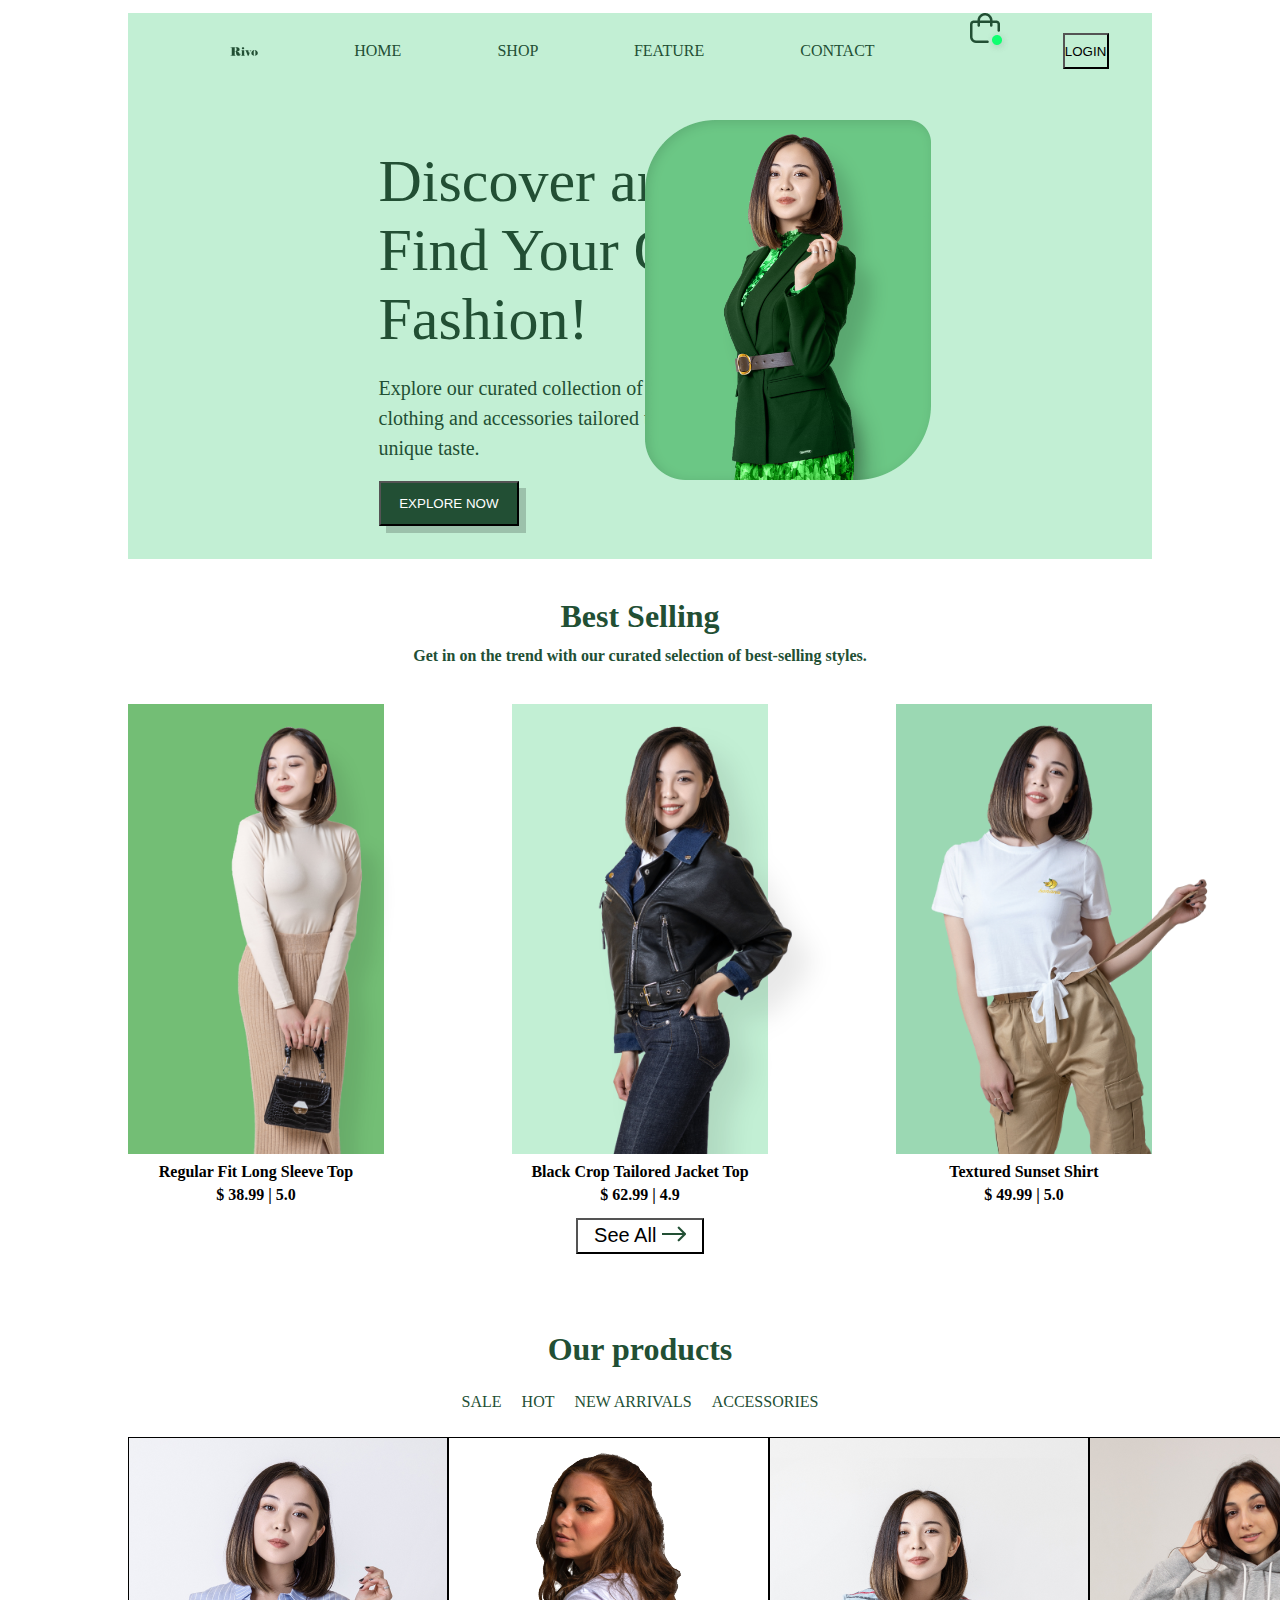
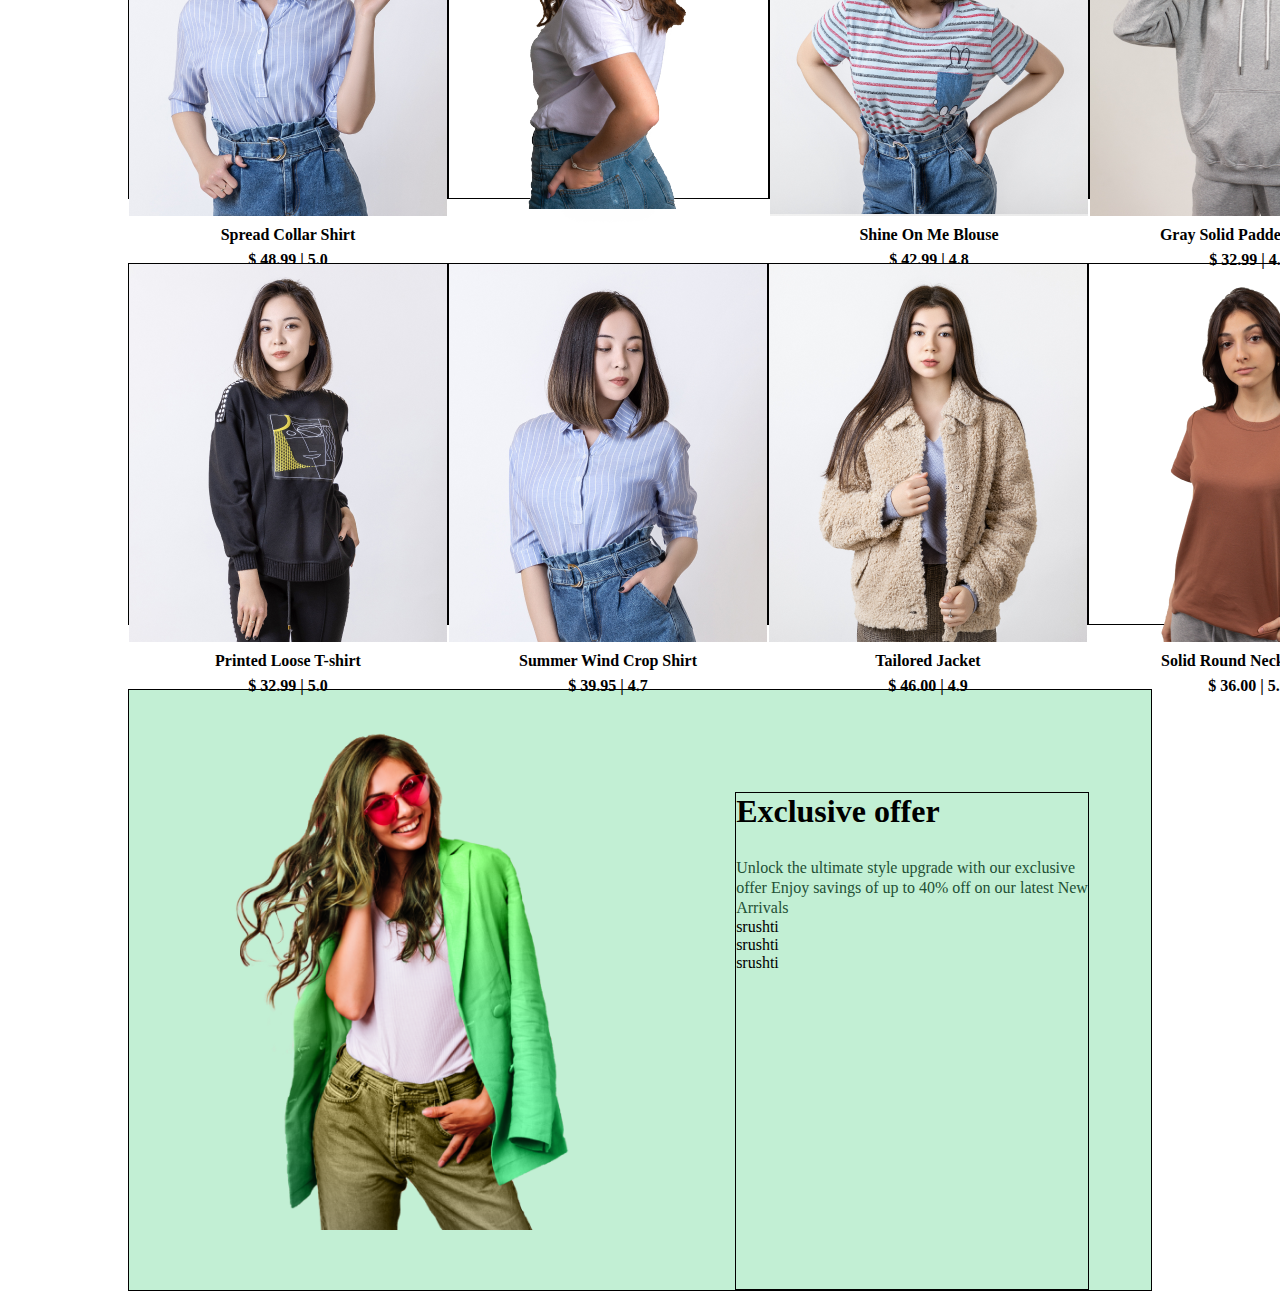
<file: figma-file/index.html>
<!DOCTYPE html>
<html lang="en">

<head>
    <meta charset="UTF-8">
    <meta name="viewport" content="width=device-width, initial-scale=1.0">
    <title>Document</title>
    <link rel="stylesheet" href="style.css">
</head>

<body>

    <!-- ************************** HEADER SECTION **********************************  -->

    <header>
        <nav>
            <div class="link">
                <img src="./image/Rivo.svg" alt="" class="logo">

                <a href="#">HOME</a>
                <a href="#">SHOP</a>
                <a href="#">FEATURE</a>
                <a href="#">CONTACT</a>

                <img src="./image/Group 1.png" alt="" class="logo1">

                <button class="btn">LOGIN</button>
            </div>
        </nav>
    </header>

    <!-- *************************** SECTION 1 ***************************** -->

    <section>
        <div class="box">
            <div class="box1">
                <div class="para">
                    <p>Discover and</p>
                    <p>Find Your Own</p>
                    <p>Fashion!</p>
                </div>

                <div class="para1">
                    <p>Explore our curated collection of stylish</p>
                    <p>clothing and accessories tailored to your </p>
                    <p>unique taste.</p>
                </div>

                <div>
                    <button class="btn1">EXPLORE NOW</button>
                </div>
            </div>

            <div class="box2">
                <img src="./image/Mask group.png" alt="" class="img1">
            </div>

        </div>
    </section>

    <!-- ******************************* SECTION 2 ************************************** -->

    <div class="section1">
        <div class="heading">
            <h1>Best Selling</h1>
            <p>Get in on the trend with our curated selection of best-selling styles.</p>
        </div>
    </div>

    <div class="box3">
        <div class="box3-1">
            <img src="./image/1.png" alt="" height="100%">
            <p>Regular Fit Long Sleeve Top</p>
            <div class="tot">
                <span>$ 38.99 |</span>
                <span>5.0</span>
            </div>
        </div>
        <div class="box3-2">
            <img src="./image/2.png" alt="" height="100%">
            <p>Black Crop Tailored Jacket Top</p>
            <div class="tot">
                <span>$ 62.99 |</span>
                <span>4.9</span>
            </div>
        </div>
        <div class="box3-3">
            <img src="./image/3.png" alt="" height="100%">
            <p>Textured Sunset Shirt</p>
            <div class="tot">
                <span>$ 49.99 |</span>
                <span>5.0</span>
            </div>
        </div>
    </div>

    <button class="btn2">See All <img src="./image/Line 2.png" alt=""></button>

    <!-- ************************************* SECTION 3 ********************************** -->

    <div class="section2">
        <div class="heading1">
            <h1>Our products</h1>
            <div class="tags">
                <span>SALE</span>
                <span>HOT</span>
                <span>NEW ARRIVALS</span>
                <span>ACCESSORIES</span>
            </div>
        </div>

        <div class="box4">
            <div class="box4-1">
                <img src="./image/4.png" alt="">
                <p>Spread Collar Shirt</p>
                <div class="tot1">
                    <span>$ 48.99 |</span>
                    <span>5.0</span>
                </div>
            </div>
            <div class="box4-2">
                <img src="./image/5.png" alt="">
                <p>White Solid Formal Shirt</p>
                <div class="tot1">
                    <span>$ 39.00 |</span>
                    <span>4.9</span>
                </div>
            </div>
            <div class="box4-3">
                <img src="./image/6.png" alt="">
                <p>Shine On Me Blouse</p>
                <div class="tot1">
                    <span>$ 42.99 |</span>
                    <span>4.8</span>
                </div>
            </div>
            <div class="box4-4">
                <img src="./image/7.png" alt="">
                <p>Gray Solid Padded Jacket</p>
                <div class="tot1">
                    <span>$ 32.99 |</span>
                    <span>4.7</span>
                </div>
            </div>
        </div>

        <div class="box5">
            <div class="box5-1">
                <img src="./image/8.png" alt="">
                <p>Printed Loose T-shirt</p>
                <div class="tot2">
                    <span>$ 32.99 |</span>
                    <span>5.0</span>
                </div>
            </div>
            <div class="box5-2">
                <img src="./image/9.png" alt="">
                <p>Summer Wind Crop Shirt</p>
                <div class="tot2">
                    <span>$ 39.95 |</span>
                    <span>4.7</span>
                </div>
            </div>
            <div class="box5-3">
                <img src="./image/10.png" alt="">
                <p>Tailored Jacket</p>
                <div class="tot2">
                    <span>$ 46.00 |</span>
                    <span>4.9</span>
                </div>
            </div>
            <div class="box5-4">
                <img src="./image/11.png" alt="">
                <p>Solid Round Neck T-shirt</p>
                <div class="tot2">
                    <span>$ 36.00 |</span>
                    <span>5.0</span>
                </div>
            </div>
        </div>

    </div>

    <!-- *************************** SECTION 4 ***************************** -->

    <div class="section3">
        <div class="box6">
            <img src="./image/12.png" alt="" height="90%">
        </div>
        <div class="box7">
            <h1 class="heading2">Exclusive offer</h1>
            <div class="para2">
                <p>Unlock the ultimate style upgrade with our exclusive</p>
                <p>offer Enjoy savings of up to 40% off on our latest New</p>
                <p>Arrivals</p>
            </div>
            <div class="box8">
                <div class="box8-1">srushti</div>
                <div class="box8-2">srushti</div>
                <div class="box8-3">srushti</div>
            </div>
        </div>
    </div>

</body>

</html>
</file>
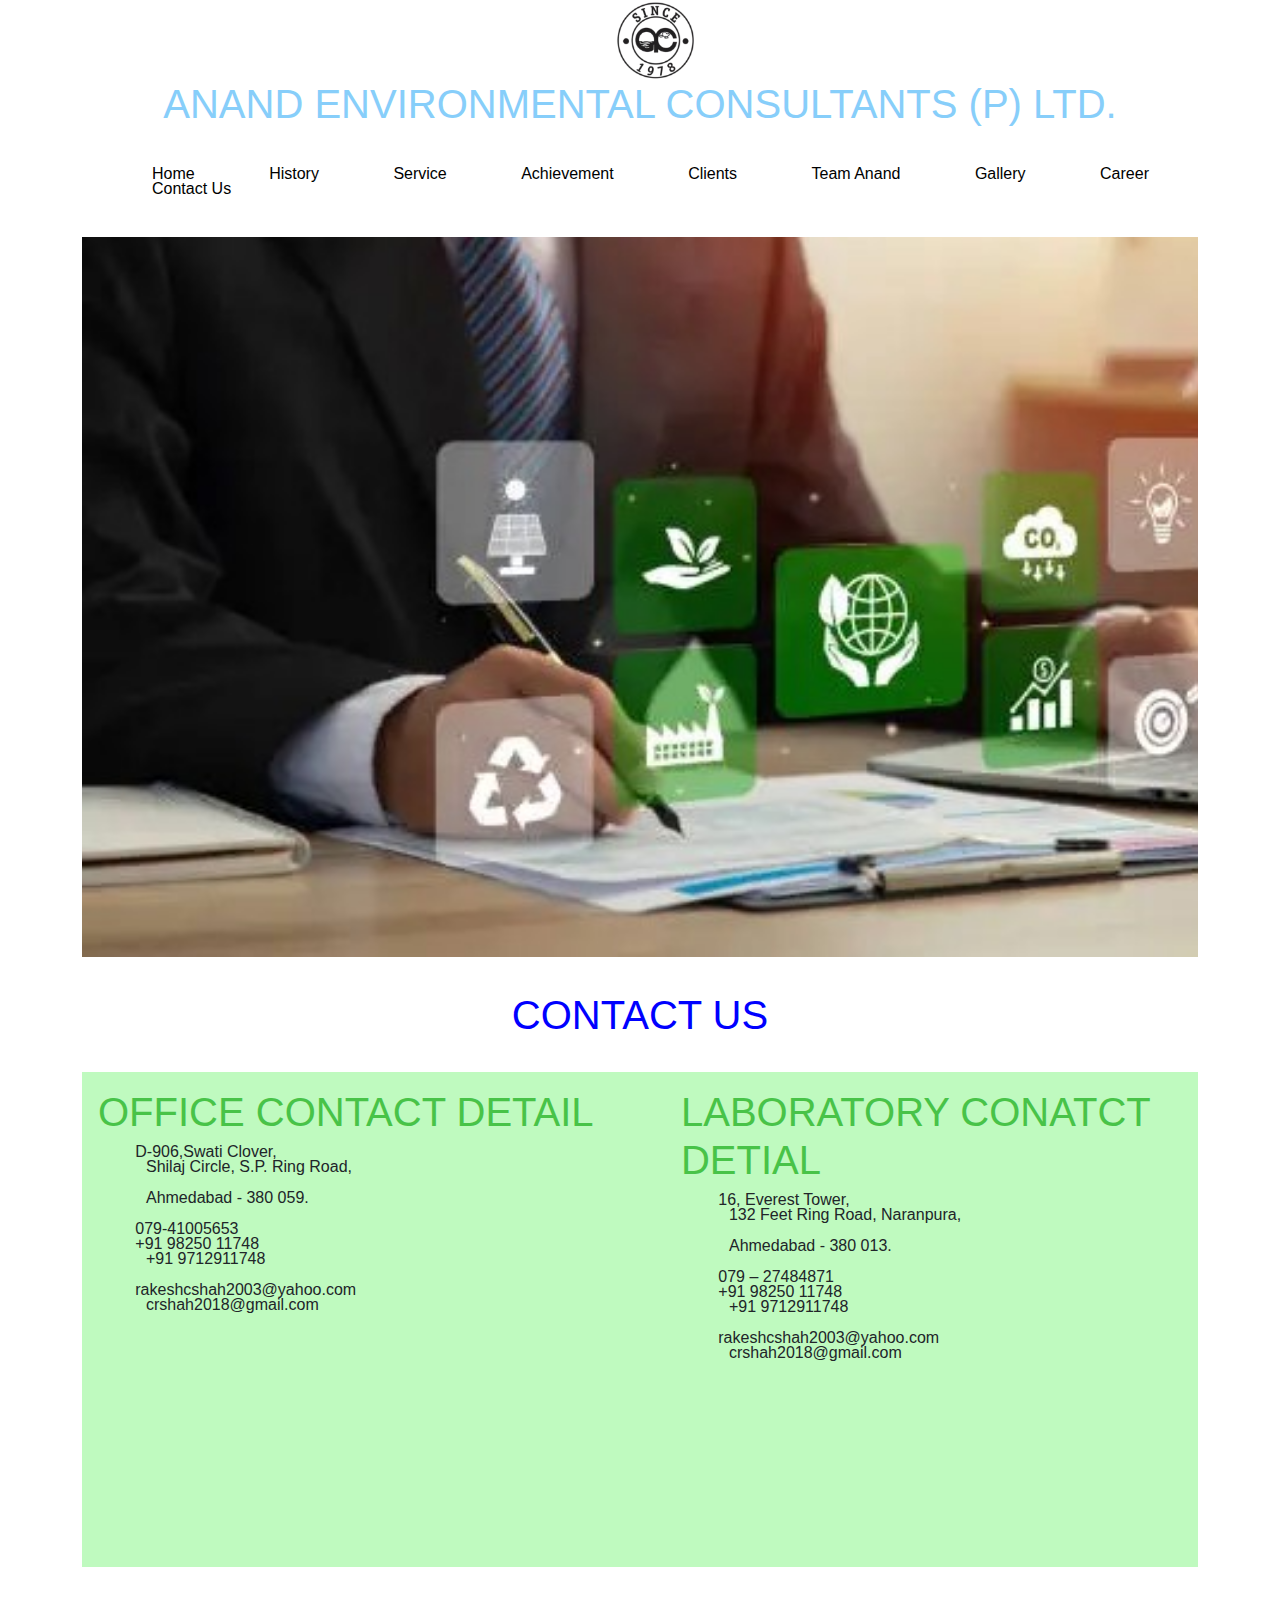
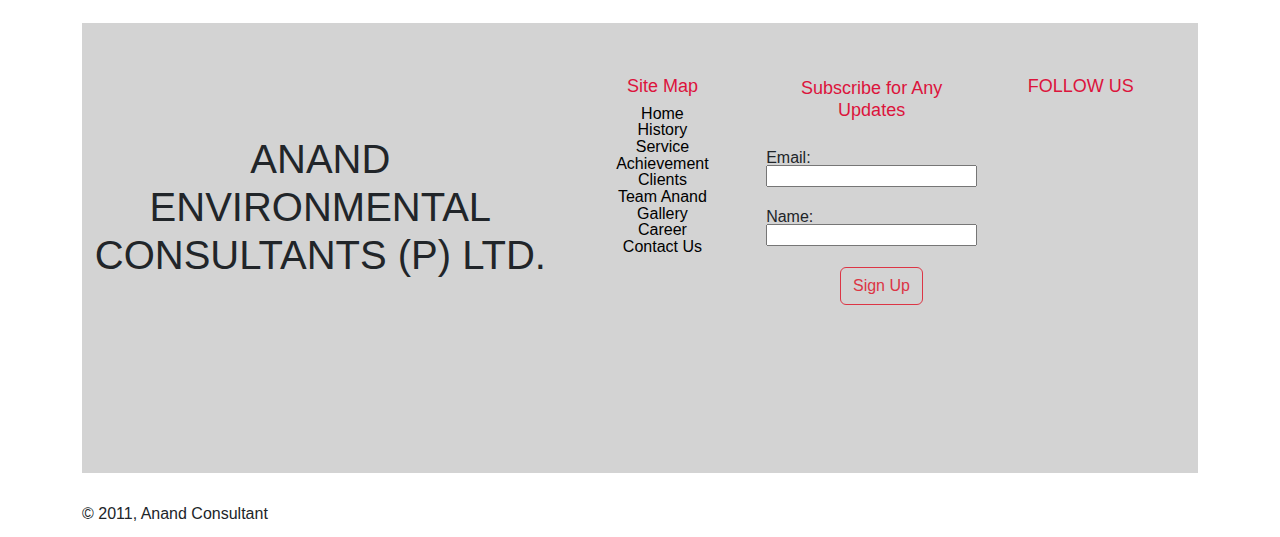
<file: contactus-page/contact-us.html>
<!DOCTYPE html>
<html lang="en">

<head>
    <meta charset="UTF-8">
    <meta name="viewport" content="width=device-width, initial-scale=1.0">
    <title>Document</title>
    <link rel="stylesheet" href="styale.css">
    <!-- Latest compiled and minified CSS -->
    <link href="https://cdn.jsdelivr.net/npm/bootstrap@5.3.3/dist/css/bootstrap.min.css" rel="stylesheet">

    <!-- Latest compiled JavaScript -->
    <script src="https://cdn.jsdelivr.net/npm/bootstrap@5.3.3/dist/js/bootstrap.bundle.min.js"></script>

    <link rel="stylesheet" href="https://cdnjs.cloudflare.com/ajax/libs/font-awesome/6.6.0/css/all.min.css"
        integrity="sha512-Kc323vGBEqzTmouAECnVceyQqyqdsSiqLQISBL29aUW4U/M7pSPA/gEUZQqv1cwx4OnYxTxve5UMg5GT6L4JJg=="
        crossorigin="anonymous" referrerpolicy="no-referrer" />

</head>

<body>
    <img src="./image/logo1.png" alt="" height="80px" class="img1">
    <div class="container">

        <h1 class="heading">ANAND ENVIRONMENTAL CONSULTANTS (P) LTD.</h1>
        <div class="nav">
            <div class="header">
                <a href="#">Home</a>
                <a href="#">History</a>
                <a href="#">Service</a>
                <a href="#">Achievement</a>
                <a href="#">Clients</a>
                <a href="#">Team Anand</a>
                <a href="#">Gallery</a>
                <a href="#">Career</a>
                <a href="contact-us.html">Contact Us</a>
            </div>

            <div class="show">
                <a href="#">
                    <i class="fa-solid fa-bars"></i>
                </a>

                <div class="hide">
                    <a href="#">Home</a>
                    <a href="#">History</a>
                    <a href="#">Service</a>
                    <a href="#">Achievement</a>
                    <a href="#">Clients</a>
                    <a href="#">Team Anand</a>
                    <a href="#">Gallery</a>
                    <a href="#">Career</a>
                    <a href="contact-us.html">Contact Us</a>
                </div>
            </div>
        </div>


        <div>
            <div class="img2"></div>

            <h1 class="heading1">CONTACT US</h1>
        </div>

        <div class="box col-md">
            <div class="box1-1">
                <h1>OFFICE CONTACT DETAIL</h1>
                <div>
                    <i class="fa-solid fa-location-dot"></i>
                    <span>D-906,Swati Clover,</span>
                    <p>Shilaj Circle, S.P. Ring Road,</p>
                    <p>Ahmedabad - 380 059.</p>
                </div>

                <div>
                    <i class="fa-solid fa-phone"></i>
                    <span>079-41005653</span>
                </div>

                <div>
                    <i class="fa-solid fa-mobile-screen-button"></i>
                    <span>+91 98250 11748</span>
                    <p>+91 9712911748</p>
                </div>

                <div>
                    <i class="fa-regular fa-envelope"></i>
                    <span>rakeshcshah2003@yahoo.com</span>
                    <p>crshah2018@gmail.com</p>
                </div>
            </div>
            <div class="box1-2">
                <h1>LABORATORY CONATCT DETIAL</h1>
                <div>
                    <i class="fa-solid fa-location-dot"></i>
                    <span>16, Everest Tower,</span>
                    <p>132 Feet Ring Road, Naranpura,</p>
                    <p>Ahmedabad - 380 013.</p>
                </div>

                <div>
                    <i class="fa-solid fa-phone"></i>
                    <span>079 – 27484871</span>
                </div>

                <div>
                    <i class="fa-solid fa-mobile-screen-button"></i>
                    <span>+91 98250 11748</span>
                    <p>+91 9712911748</p>
                </div>

                <div>
                    <i class="fa-regular fa-envelope"></i>
                    <span>rakeshcshah2003@yahoo.com</span>
                    <p>crshah2018@gmail.com</p>
                </div>
            </div>
        </div>

        <div class="footer col-md">
            <h1 class="heading2">ANAND ENVIRONMENTAL CONSULTANTS (P) LTD.</h1>
            <div class="box3">
                <h3>Site Map</h3>
                <a href="#">Home</a>
                <a href="#">History</a>
                <a href="#">Service</a>
                <a href="#">Achievement</a>
                <a href="#">Clients</a>
                <a href="#">Team Anand</a>
                <a href="#">Gallery</a>
                <a href="#">Career</a>
                <a href="contact-us.html">Contact Us</a>
            </div>
            <div class="box4">
                <h3>Subscribe for Any Updates</h3>
                <div class="info">
                    <label for=""> Email: </label>
                    <input type="email">

                    <label for="">Name:</label>
                    <input type="text">

                </div>
                
                <button class="btn btn-outline-danger">Sign Up</button>
            </div>
            <div class="box5">
                <h3>FOLLOW US</h3>
                <i class="fa-brands fa-square-facebook" style="color: #1944f0;"></i>
                <i class="fa-brands fa-linkedin" style="color: #74C0FC;"></i>
                <i class="fa-brands fa-youtube" style="color: #e01f32;"></i>
                <i class="fa-brands fa-square-twitter" style="color: #74C0FC;"></i>
            </div>
        </div>
        <p>© 2011, Anand Consultant</p>
    </div>
</body>

</html>
</file>
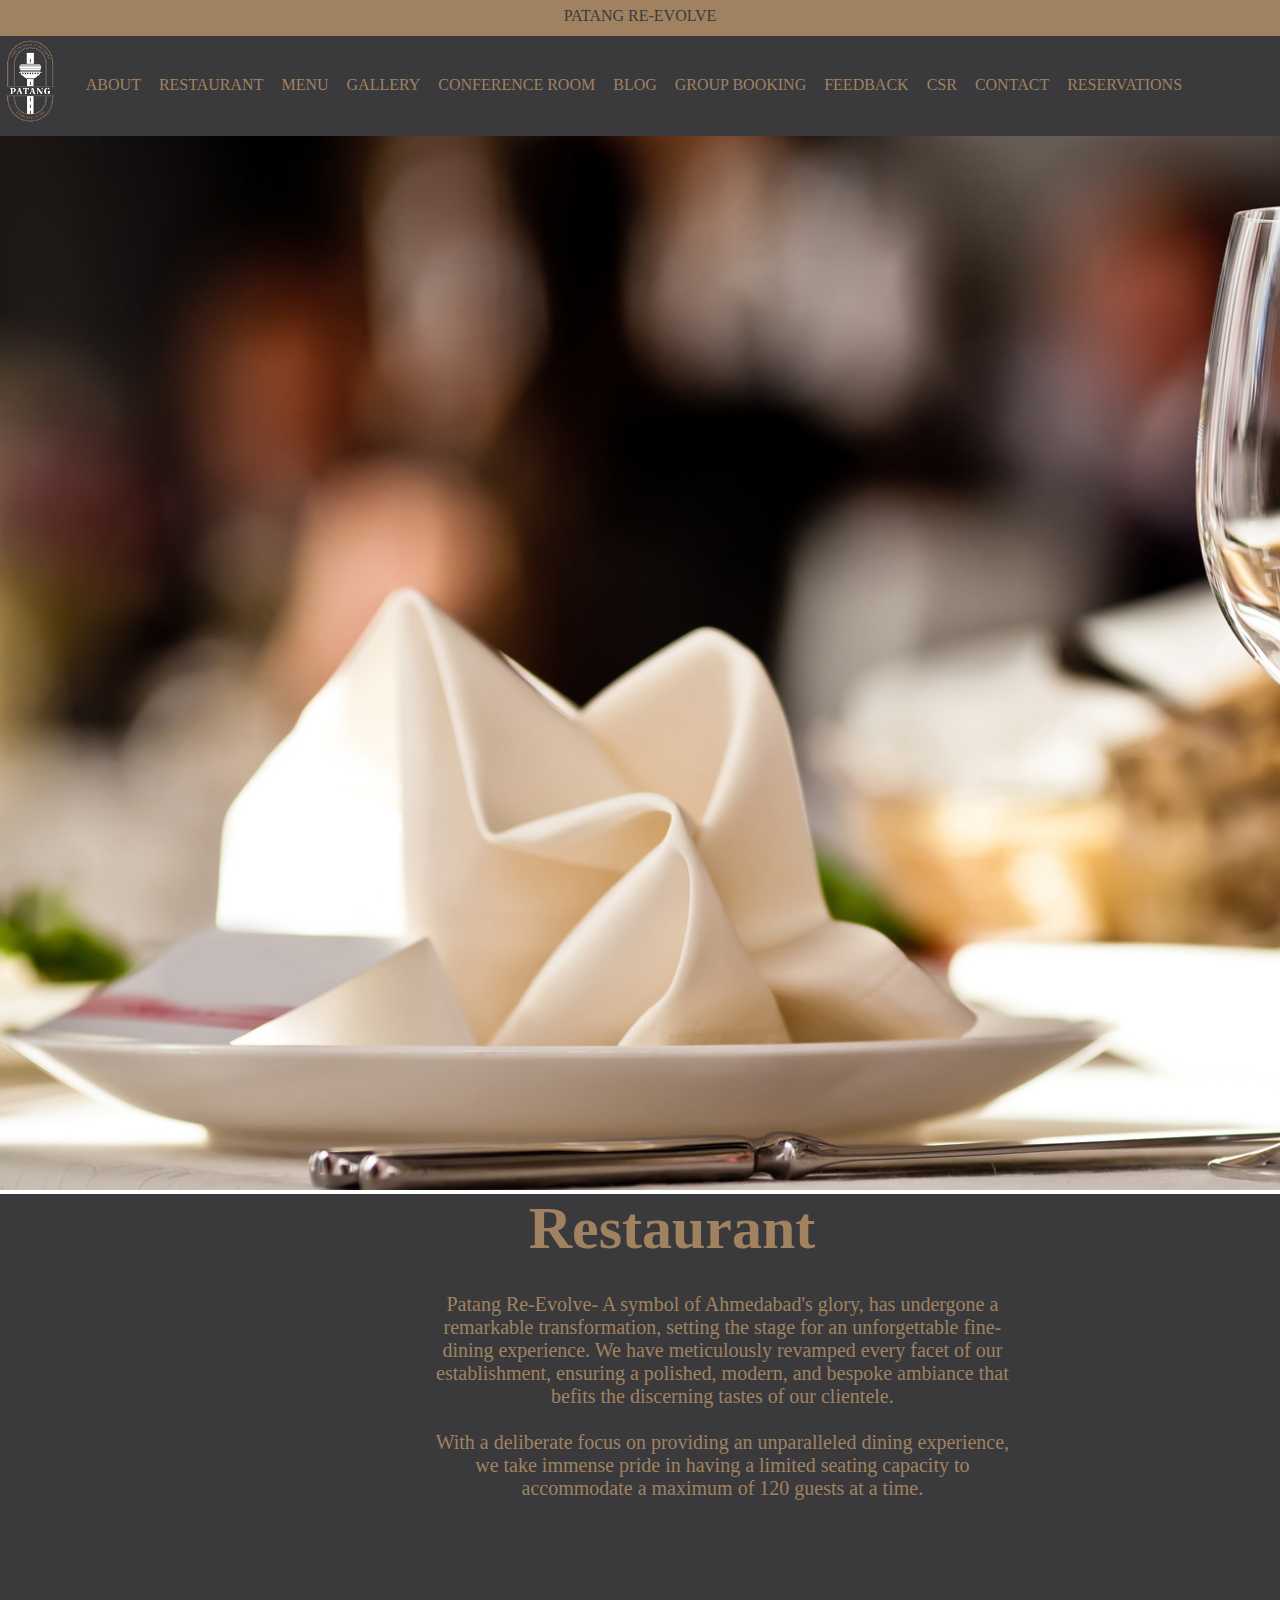
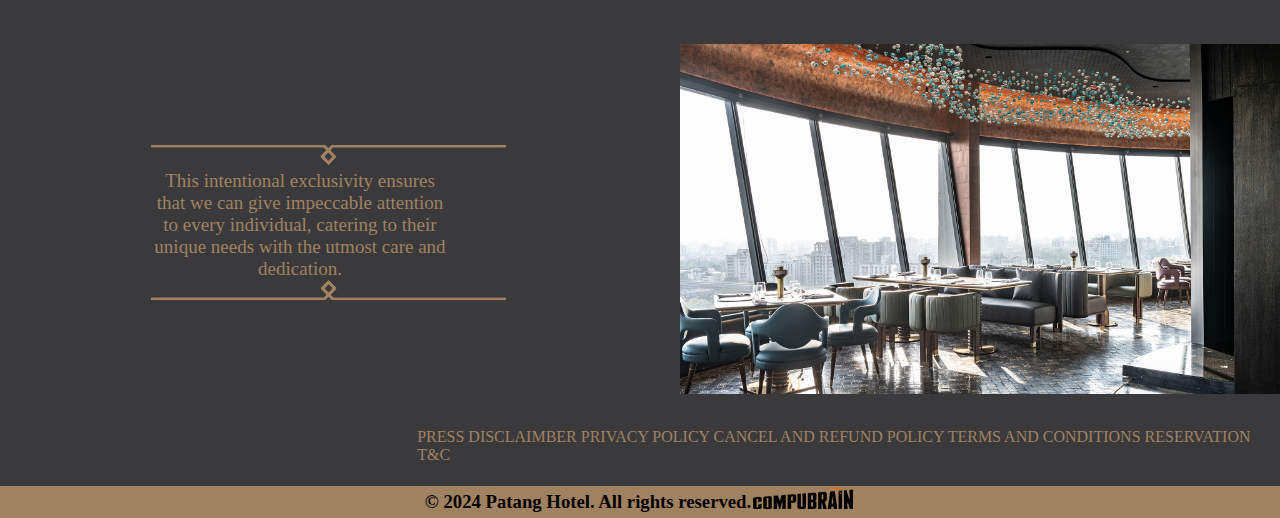
<file: patang-hotel-project/restaurant.html>
<!DOCTYPE html>
<html lang="en">

<head>
    <meta charset="UTF-8">
    <meta name="viewport" content="width=device-width, initial-scale=1.0">
    <title>Document</title>
    <link rel="stylesheet" href="style.css">
    <link rel="stylesheet" href="https://cdnjs.cloudflare.com/ajax/libs/font-awesome/6.6.0/css/all.min.css"
        integrity="sha512-Kc323vGBEqzTmouAECnVceyQqyqdsSiqLQISBL29aUW4U/M7pSPA/gEUZQqv1cwx4OnYxTxve5UMg5GT6L4JJg=="
        crossorigin="anonymous" referrerpolicy="no-referrer" />
</head>

<body>
    <div class="container">
        <div class="box">
            PATANG RE-EVOLVE
        </div>
        <nav>
            <div class="main">
                <div class="logo">
                    <img height="90px" src="./image/logo.png" alt="">
                </div>

                <div class="list">
                    <a href="about.html">ABOUT</a>
                    <a href="restaurant.html">RESTAURANT</a>
                    <a href="#">MENU</a>
                    <a href="#">GALLERY</a>
                    <a href="#">CONFERENCE ROOM</a>
                    <a href="#">BLOG</a>
                    <a href="#">GROUP BOOKING</a>
                    <a href="#">FEEDBACK</a>
                    <a href="#">CSR</a>
                    <a href="#">CONTACT</a>
                    <a href="#">RESERVATIONS</a>
                </div>
            </div>
        </nav>
    </div>

    <div class="centent7">
        <img src="./image/6.jpg" alt="" class="img06">
    </div>

    <div class="content8">
        <h1>Restaurant</h1>

        <p class="para3">
            Patang Re-Evolve- A symbol of Ahmedabad's glory, has undergone a remarkable transformation, setting the
            stage for an unforgettable fine-dining experience. We have meticulously revamped every facet of our
            establishment, ensuring a polished, modern, and bespoke ambiance that befits the discerning tastes of our
            clientele.
            <br> <br>
            With a deliberate focus on providing an unparalleled dining experience, we take immense pride in having a
            limited seating capacity to accommodate a maximum of 120 guests at a time.
        </p>
    </div>


    <div class="content9">
        

        <div class="para4">
            <img src="./image/5.png" alt="">
            This intentional exclusivity ensures that we can give impeccable attention to every individual, catering to
            their unique needs with the utmost care and dedication.
            <img src="./image/5.png" class="border" alt="">
        </div>

        <div>
            <img src="./image/1.jpg" alt="" class="img10">
        </div>
    </div>

    <div class="icon">
        <i class="fa-brands fa-instagram"></i>
        <i class="fa-brands fa-facebook"></i>
        <i class="fa-solid fa-envelope"></i>
        <div class="index">
            <a href="">PRESS</a>
            <a href="">DISCLAIMBER</a>
            <a href="">PRIVACY POLICY</a>
            <a href="">CANCEL AND REFUND POLICY</a>
            <a href="">TERMS AND CONDITIONS</a>
            <a href="">RESERVATION T&C</a>
        </div>
    </div>

    <div class="footer">
        <h3>© 2024 Patang Hotel. All rights reserved. </h3>
        <div class="logo2">
            <img src="./image/compubrain-logo.png" alt="">
        </div>
    </div>
</body>

</html>
</file>
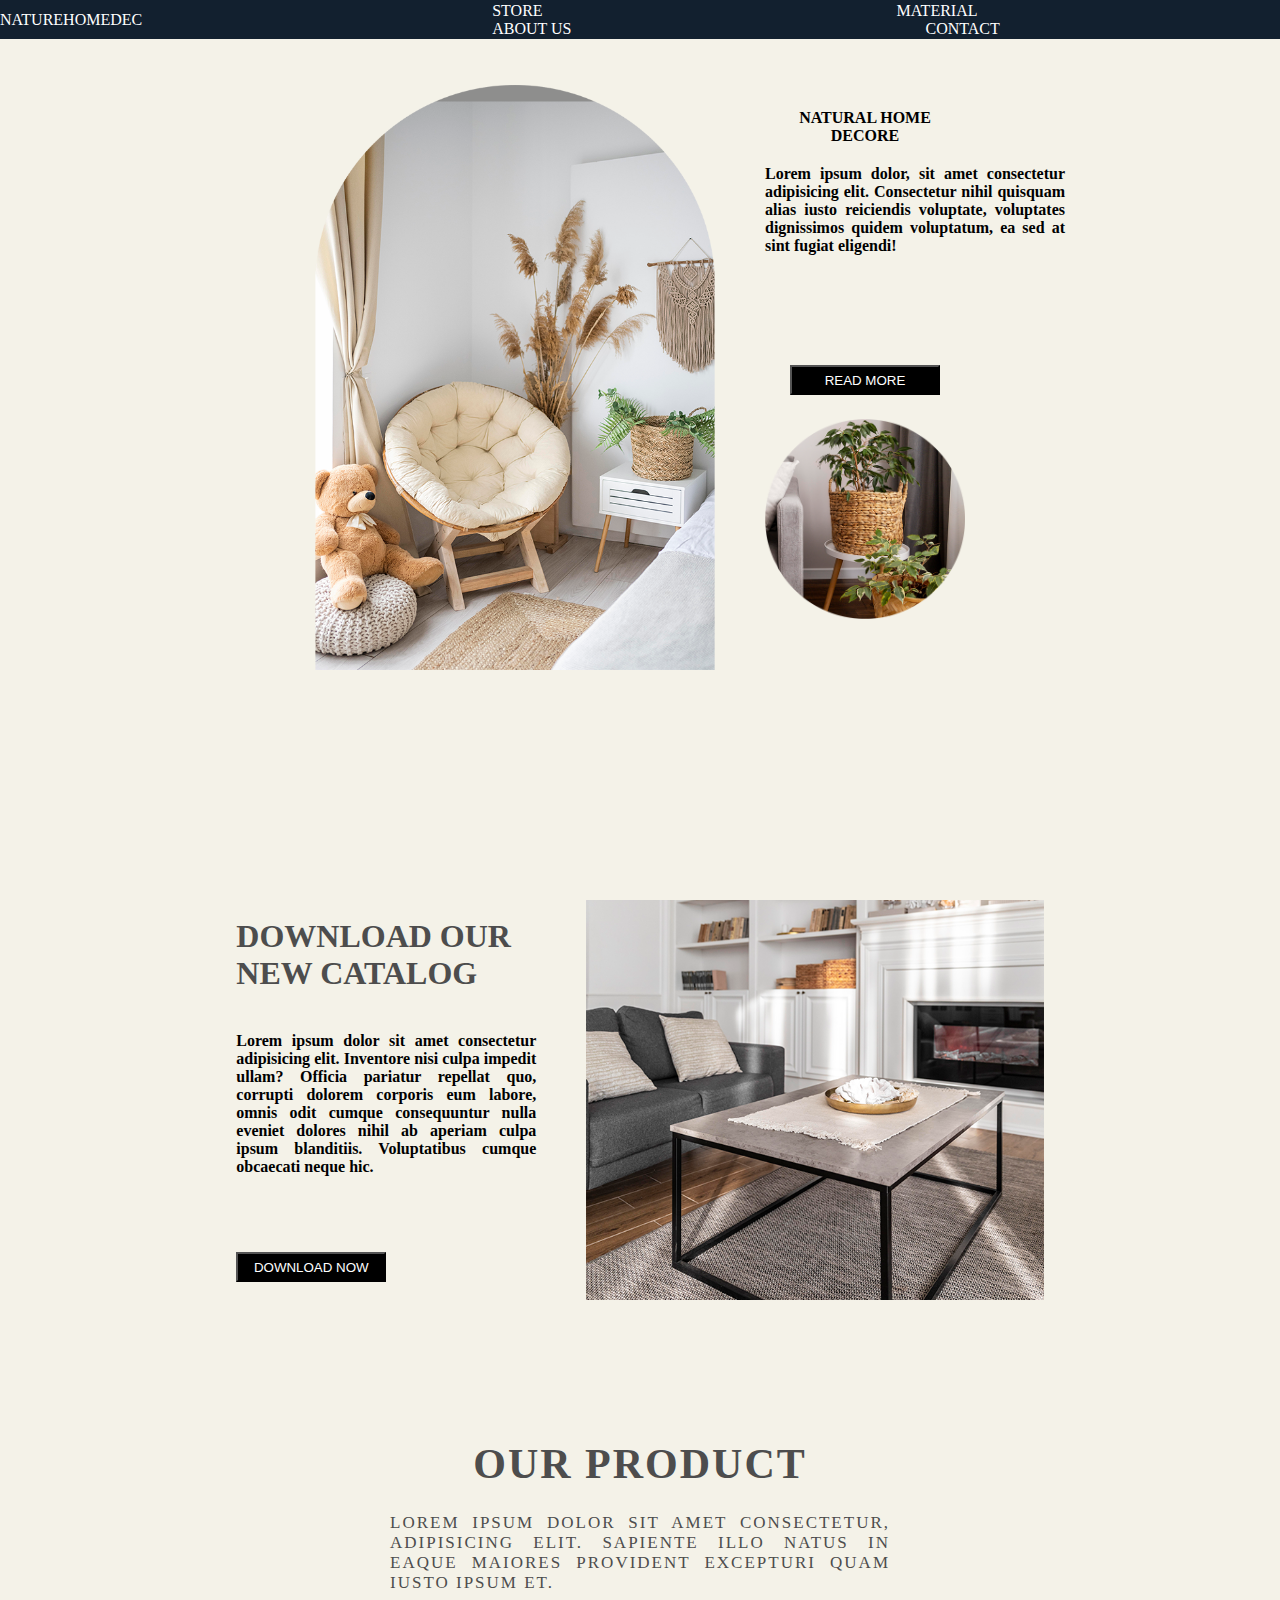
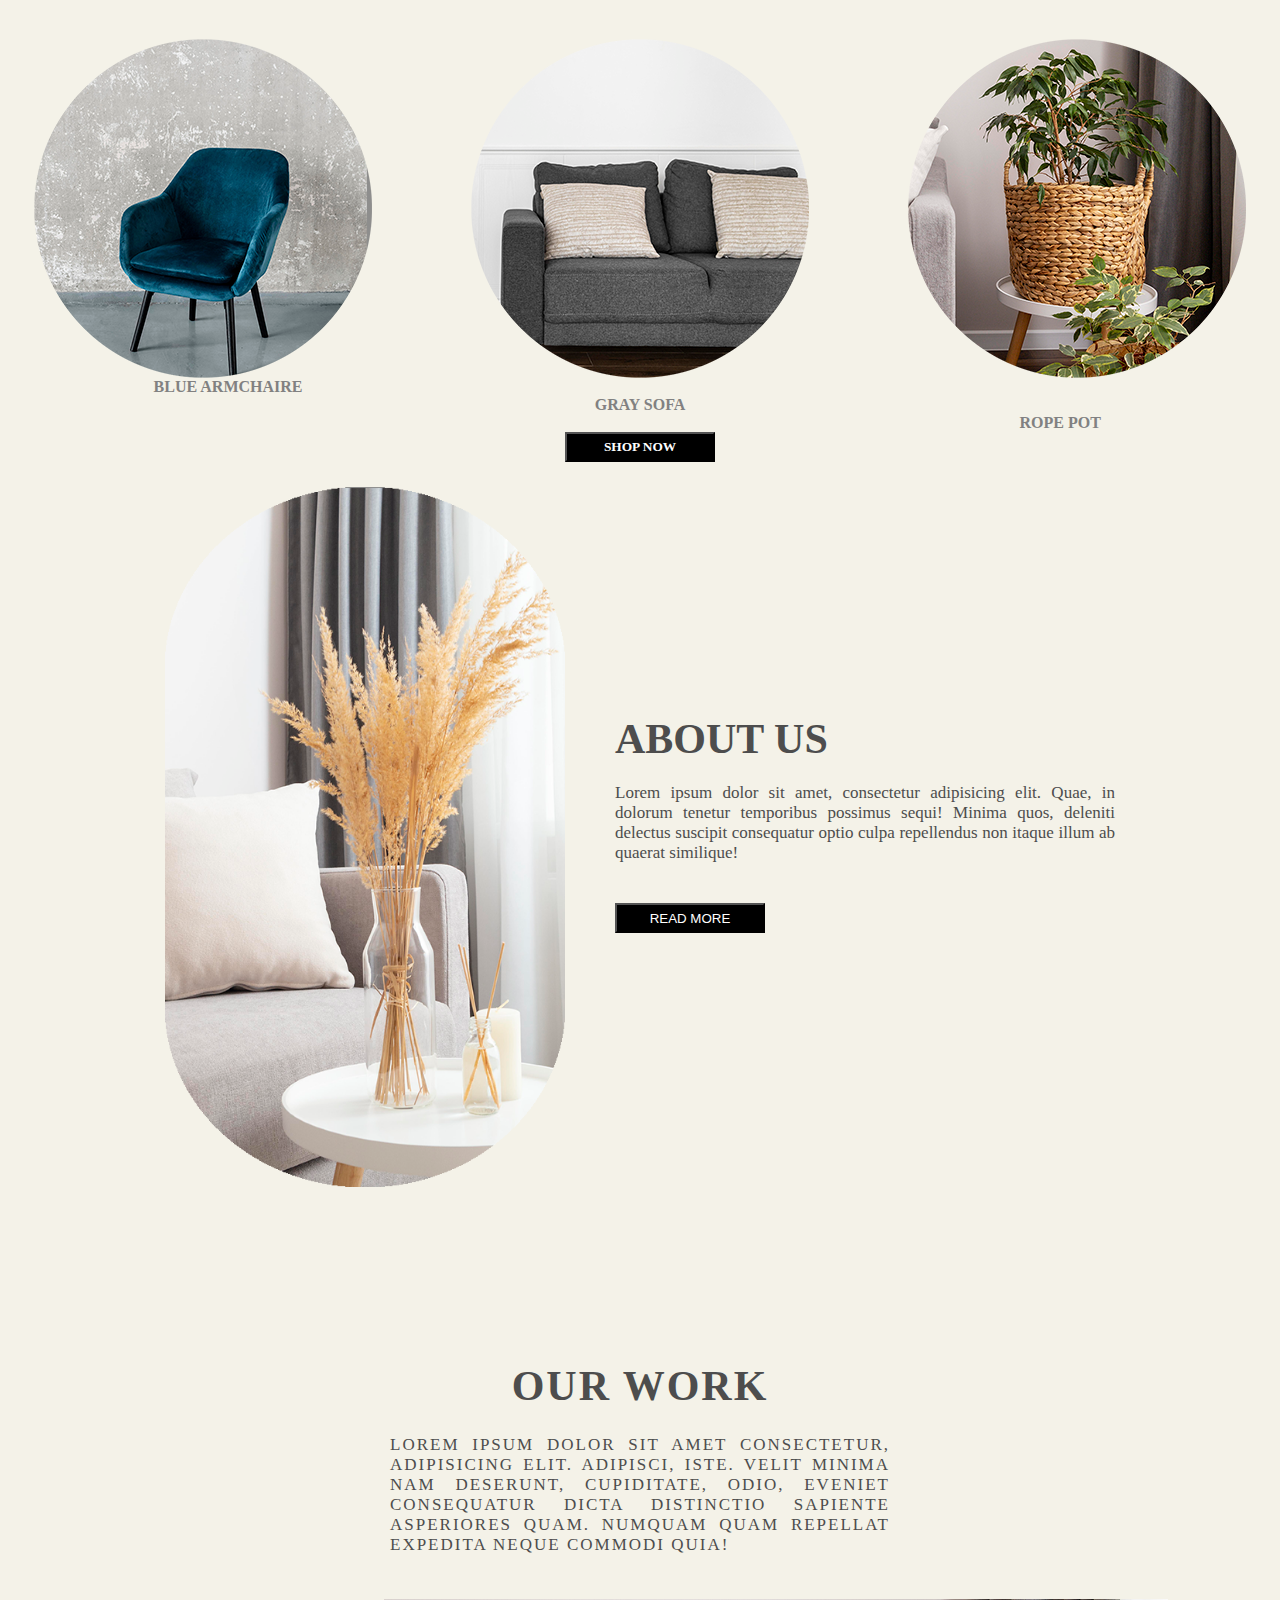
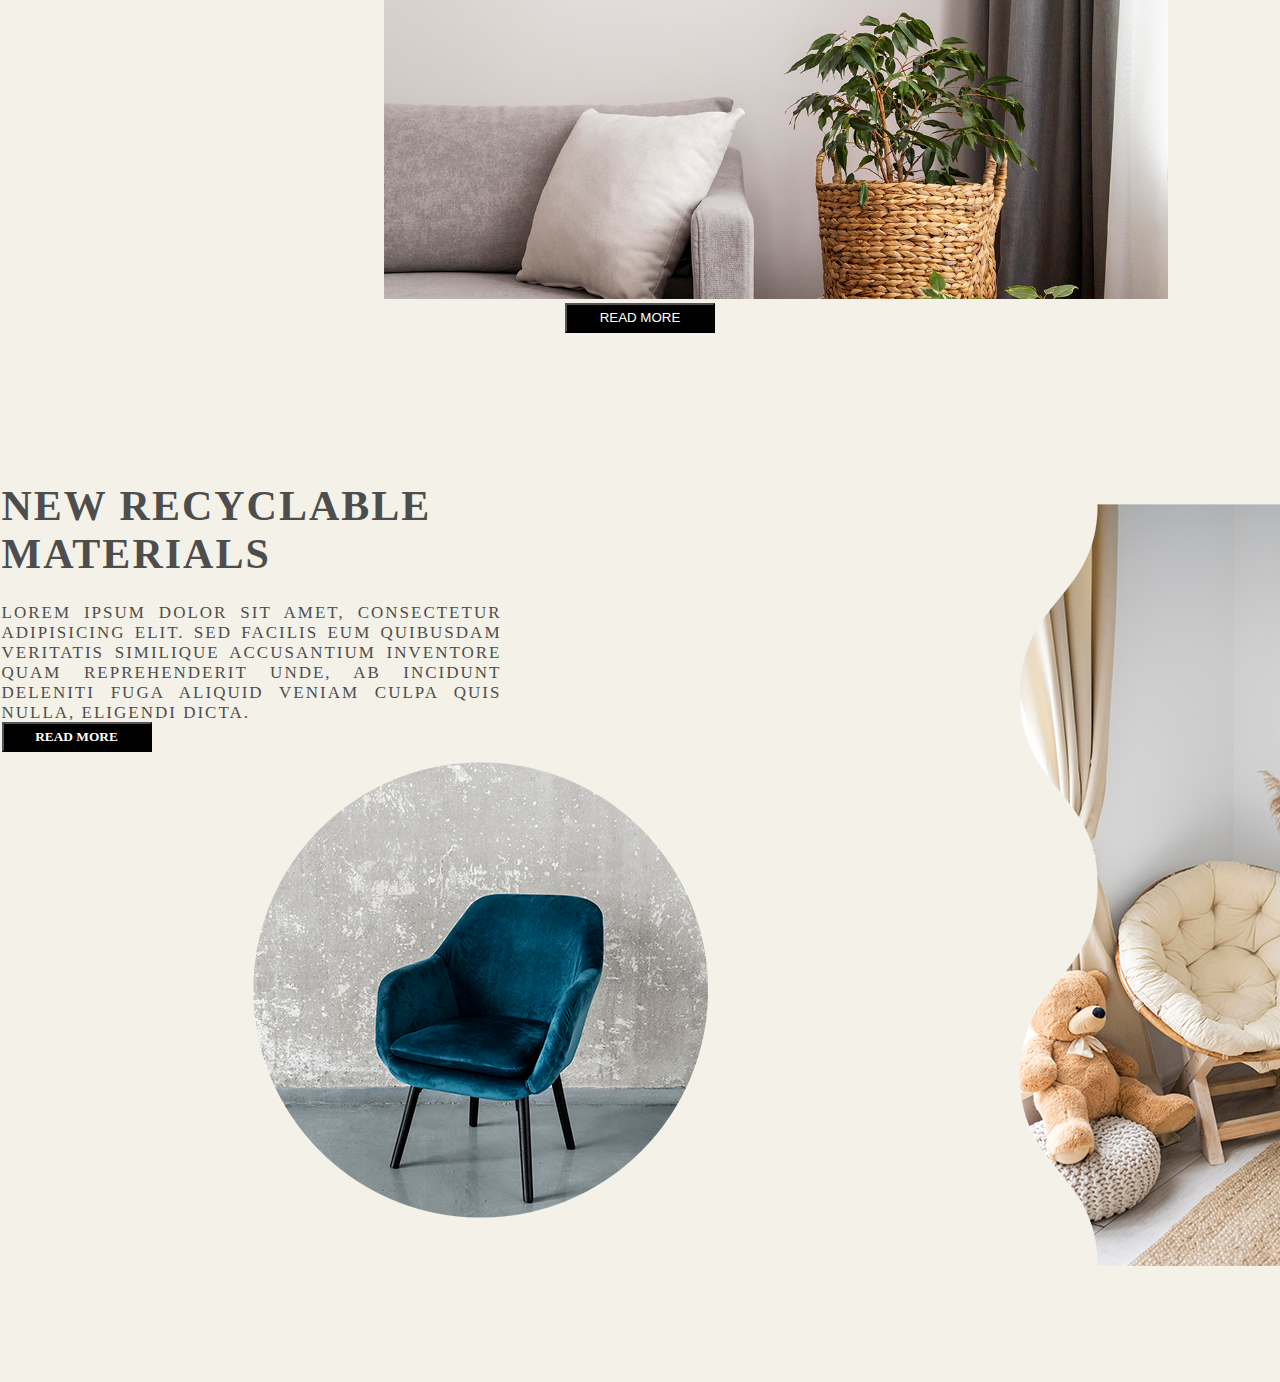
<file: project1/project.html>
<!DOCTYPE html>
<html lang="en">

<head>
    <meta charset="UTF-8">
    <meta name="viewport" content="width=device-width, initial-scale=1.0">
    <title>Document</title>
    <link rel="stylesheet" href="style.css">
</head>

<body>
    <div class="section1">
        <nav>
            <div class="contanaire">
                <div>NATUREHOMEDEC</div>

                <div class="list">
                    <a href="#">STORE</a>
                    <a href="#">MATERIAL</a>
                    <a href="#">ABOUT US</a>
                    <a href="#">CONTACT</a>
                </div>
            </div>
        </nav>
        <div class="row">

            <img src="./image/1.png" alt="" class="col1">

            <div class="col2">
                <div class="col2-1">
                    NATURAL HOME DECORE

                    <p class="col2-p">Lorem ipsum dolor, sit amet consectetur adipisicing elit. Consectetur nihil
                        quisquam alias iusto reiciendis voluptate, voluptates dignissimos quidem voluptatum, ea sed at
                        sint fugiat eligendi!</p>

                    <button>READ MORE</button>
                </div>

                <img src="./image/2.png" alt="" class="col2-2">
            </div>
        </div>
    </div>

    <div class="section2">
        <div class="row">

            <div class="coll1">
                <h1>DOWNLOAD OUR <br> NEW CATALOG</h1>

                <p class="coll1-p">Lorem ipsum dolor sit amet consectetur adipisicing elit. Inventore nisi culpa impedit
                    ullam? Officia pariatur repellat quo, corrupti dolorem corporis eum labore, omnis odit cumque
                    consequuntur nulla eveniet dolores nihil ab aperiam culpa ipsum blanditiis. Voluptatibus cumque
                    obcaecati neque hic.</p>

                <button>DOWNLOAD NOW</button>
            </div>

            <img src="./image/3.png" alt="" class="coll2" height="400px">

        </div>
    </div>

    <div class="section3">
        <div class="row">
            <div class="pa-col1">
                OUR PRODUCT

                <p class="para">
                    Lorem ipsum dolor sit amet consectetur, adipisicing elit. Sapiente illo natus in eaque maiores
                    provident excepturi quam iusto ipsum et.
                </p>
            </div>
        </div>
        <div class="pa-col2">
            <img src="./image/6.png" alt="">
            <img src="./image/4.png" alt="">
            <img src="./image/5.png" alt="">
        </div>

        <P class="photo1">BLUE ARMCHAIRE</P>
        <P class="photo2">GRAY SOFA</P>
        <P class="photo3">ROPE POT</P>

        <div class="row">
            <button class="btn">SHOP NOW</button>
        </div>


        <div class="section4">
            <div class="row">
                <img src="./image/7.png" alt="" class="img4">

                <div class="left">
                    <p class="page4-1">ABOUT US</p>

                    <p class="page4-2">
                        Lorem ipsum dolor sit amet, consectetur adipisicing elit. Quae, in dolorum tenetur temporibus
                        possimus sequi! Minima quos, deleniti delectus suscipit consequatur optio culpa repellendus non
                        itaque illum ab quaerat similique!
                    </p>

                    <button>READ MORE</button>
                </div>
            </div>
        </div>


        <div class="section5">
            <div class="row">
                <div class="page5-1">
                    OUR WORK

                    <p class="para1">Lorem ipsum dolor sit amet consectetur, adipisicing elit. Adipisci, iste. Velit
                        minima nam deserunt, cupiditate, odio, eveniet consequatur dicta distinctio sapiente asperiores
                        quam. Numquam quam repellat expedita neque commodi quia!</p>
                </div>

            </div>

            <img src="./image/8.png" alt="" class="page5-2">

            <div class="row">
                <button>READ MORE</button>
            </div>
        </div>


        <div class="section6">
            <div class="row">
                <div class="page6-1">
                    NEW RECYCLABLE MATERIALS

                    <p class="para2">Lorem ipsum dolor sit amet, consectetur adipisicing elit. Sed facilis eum quibusdam
                        veritatis similique accusantium inventore quam reprehenderit unde, ab incidunt deleniti fuga
                        aliquid veniam culpa quis nulla, eligendi dicta.</p>

                    <button class="btn2">READ MORE</button>

                    <img src="./image/9.png" alt="" class="img9">

                    <img src="./image/10.png" alt="" class="img10">
                </div>
            </div>
        </div>
    </div>
</body>

</html>
</file>
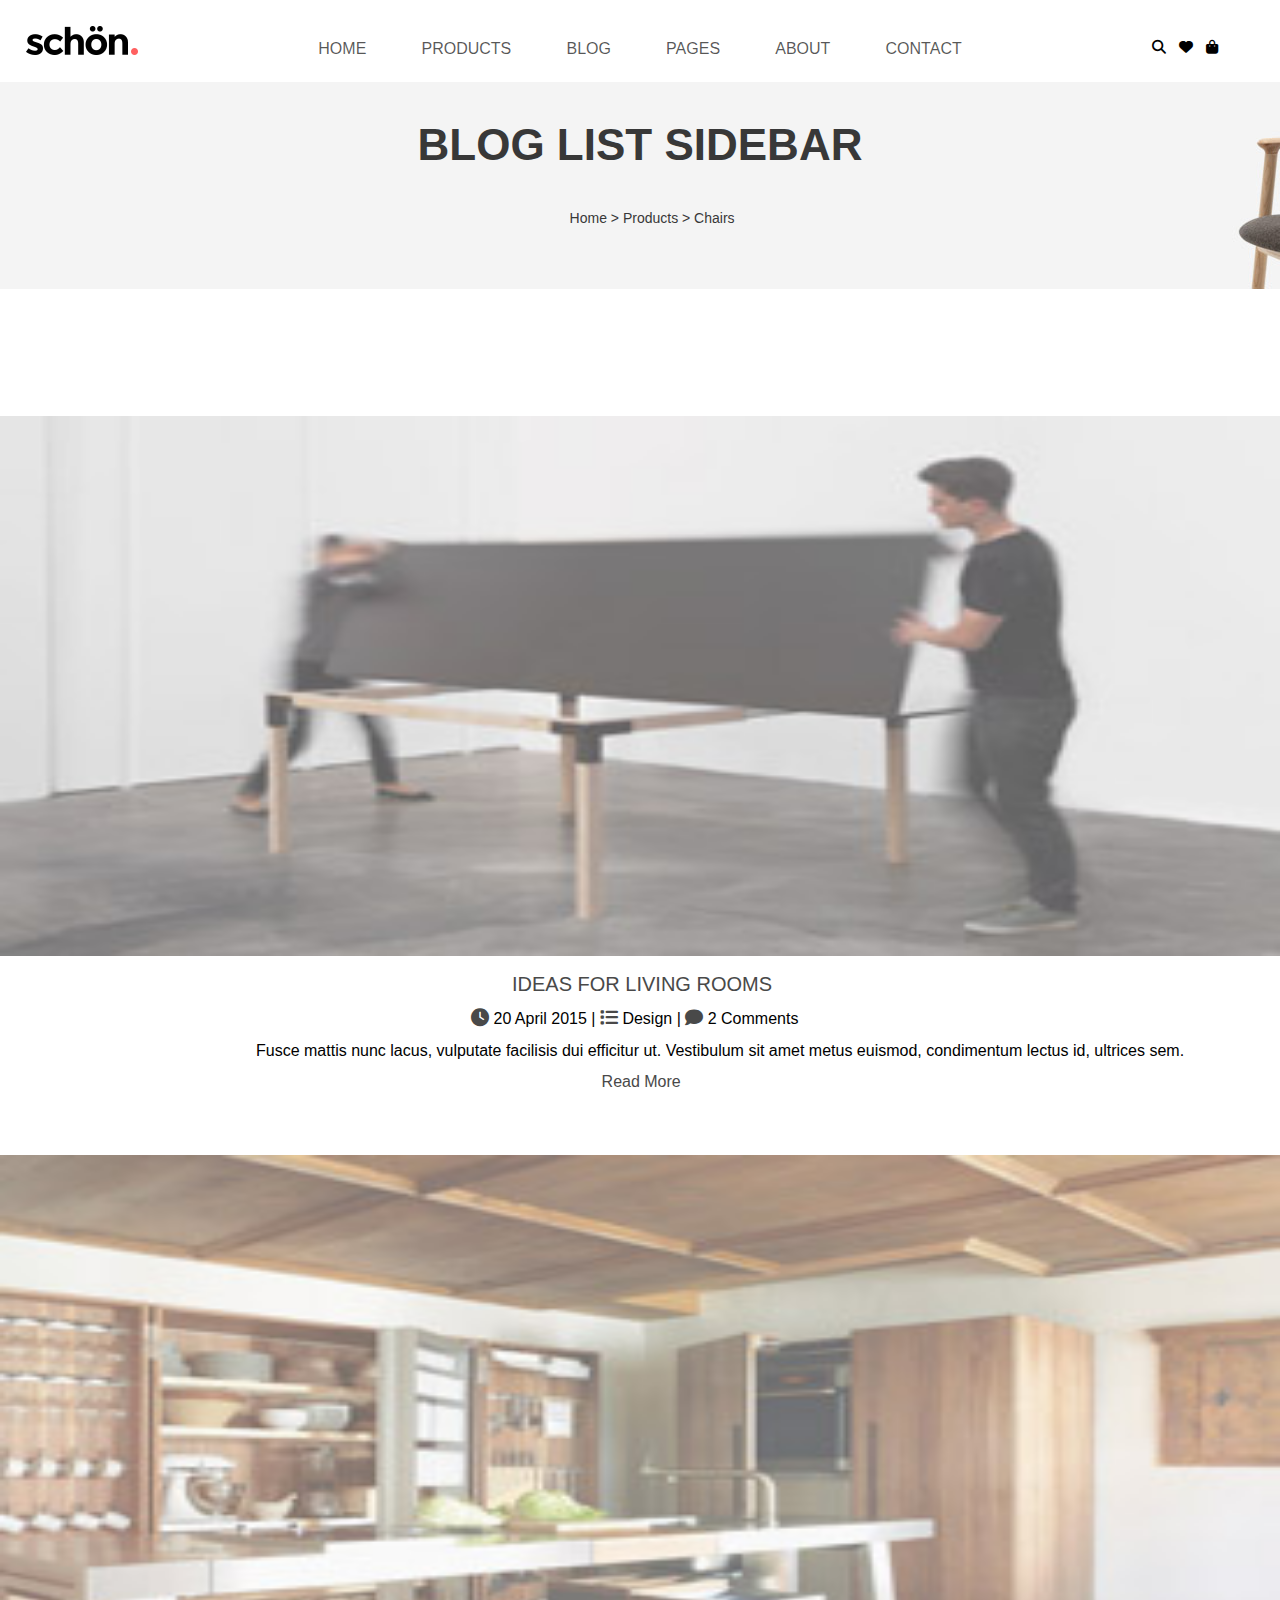
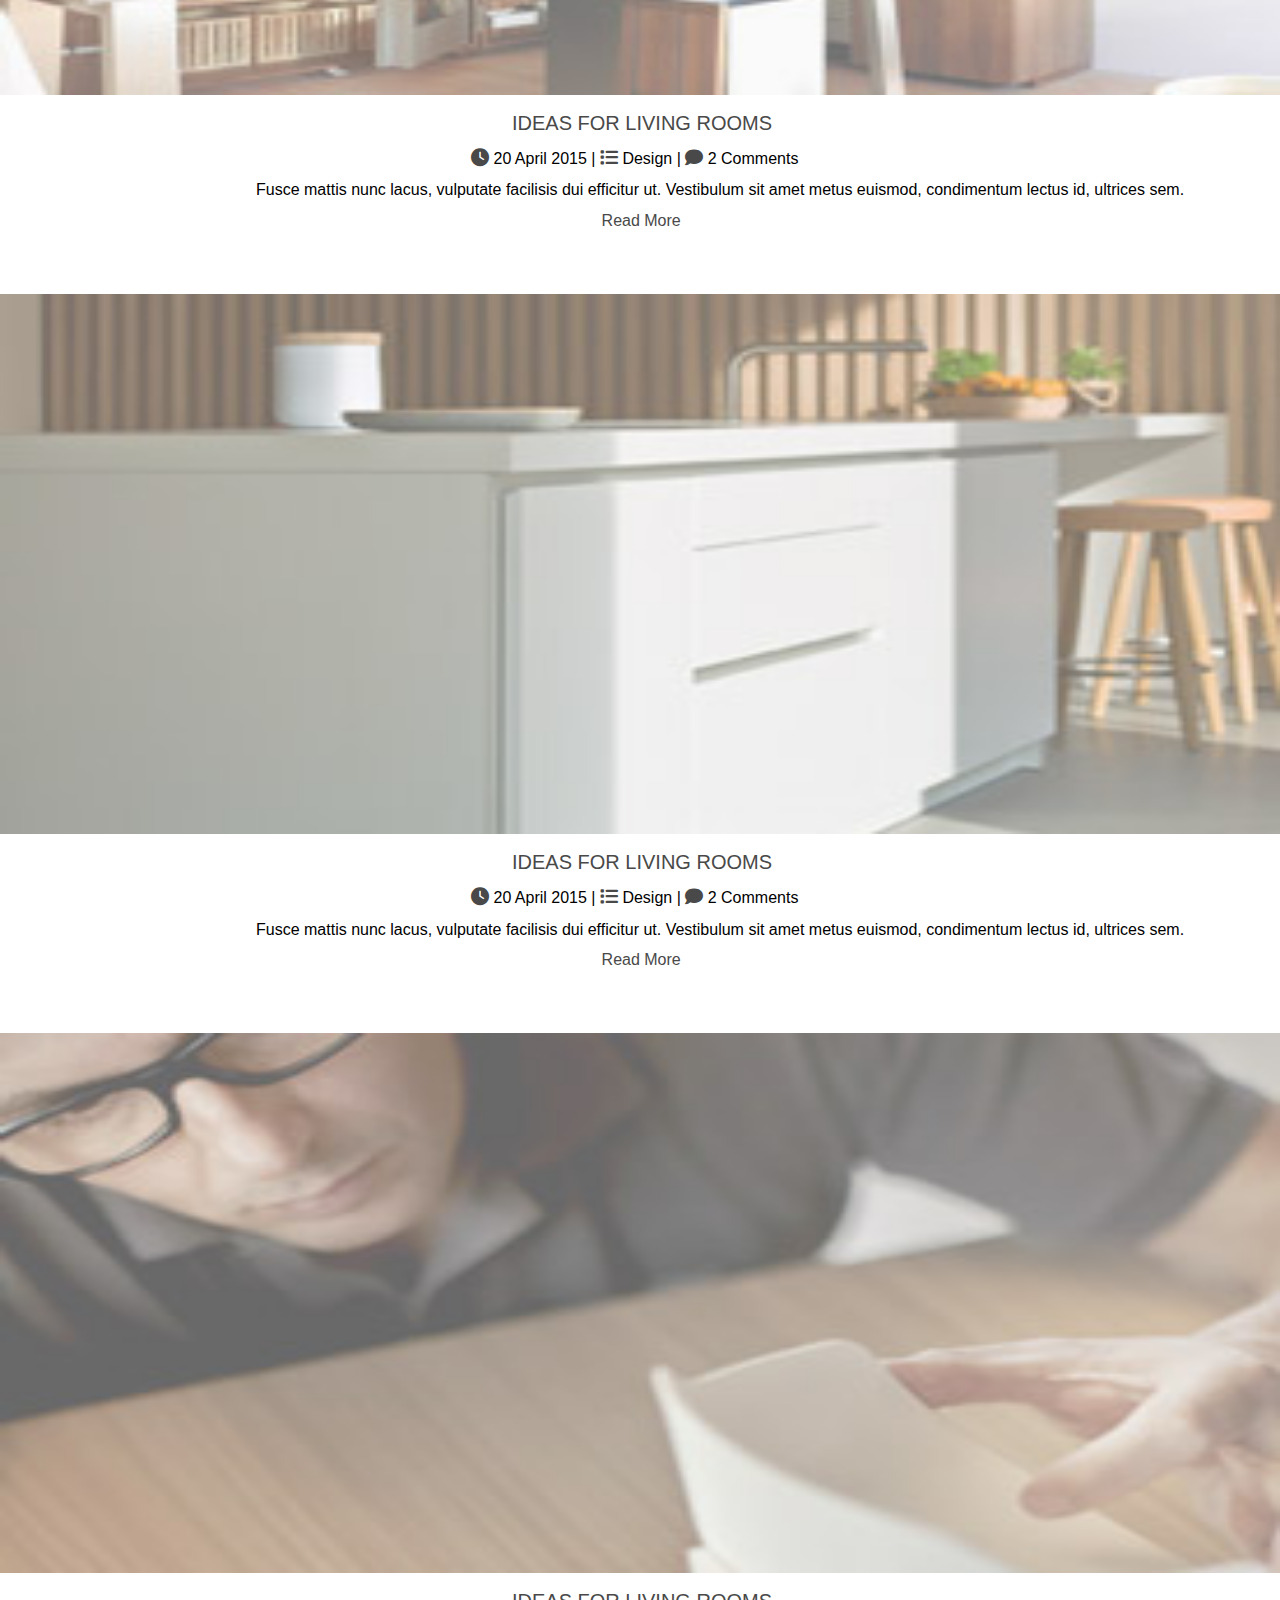
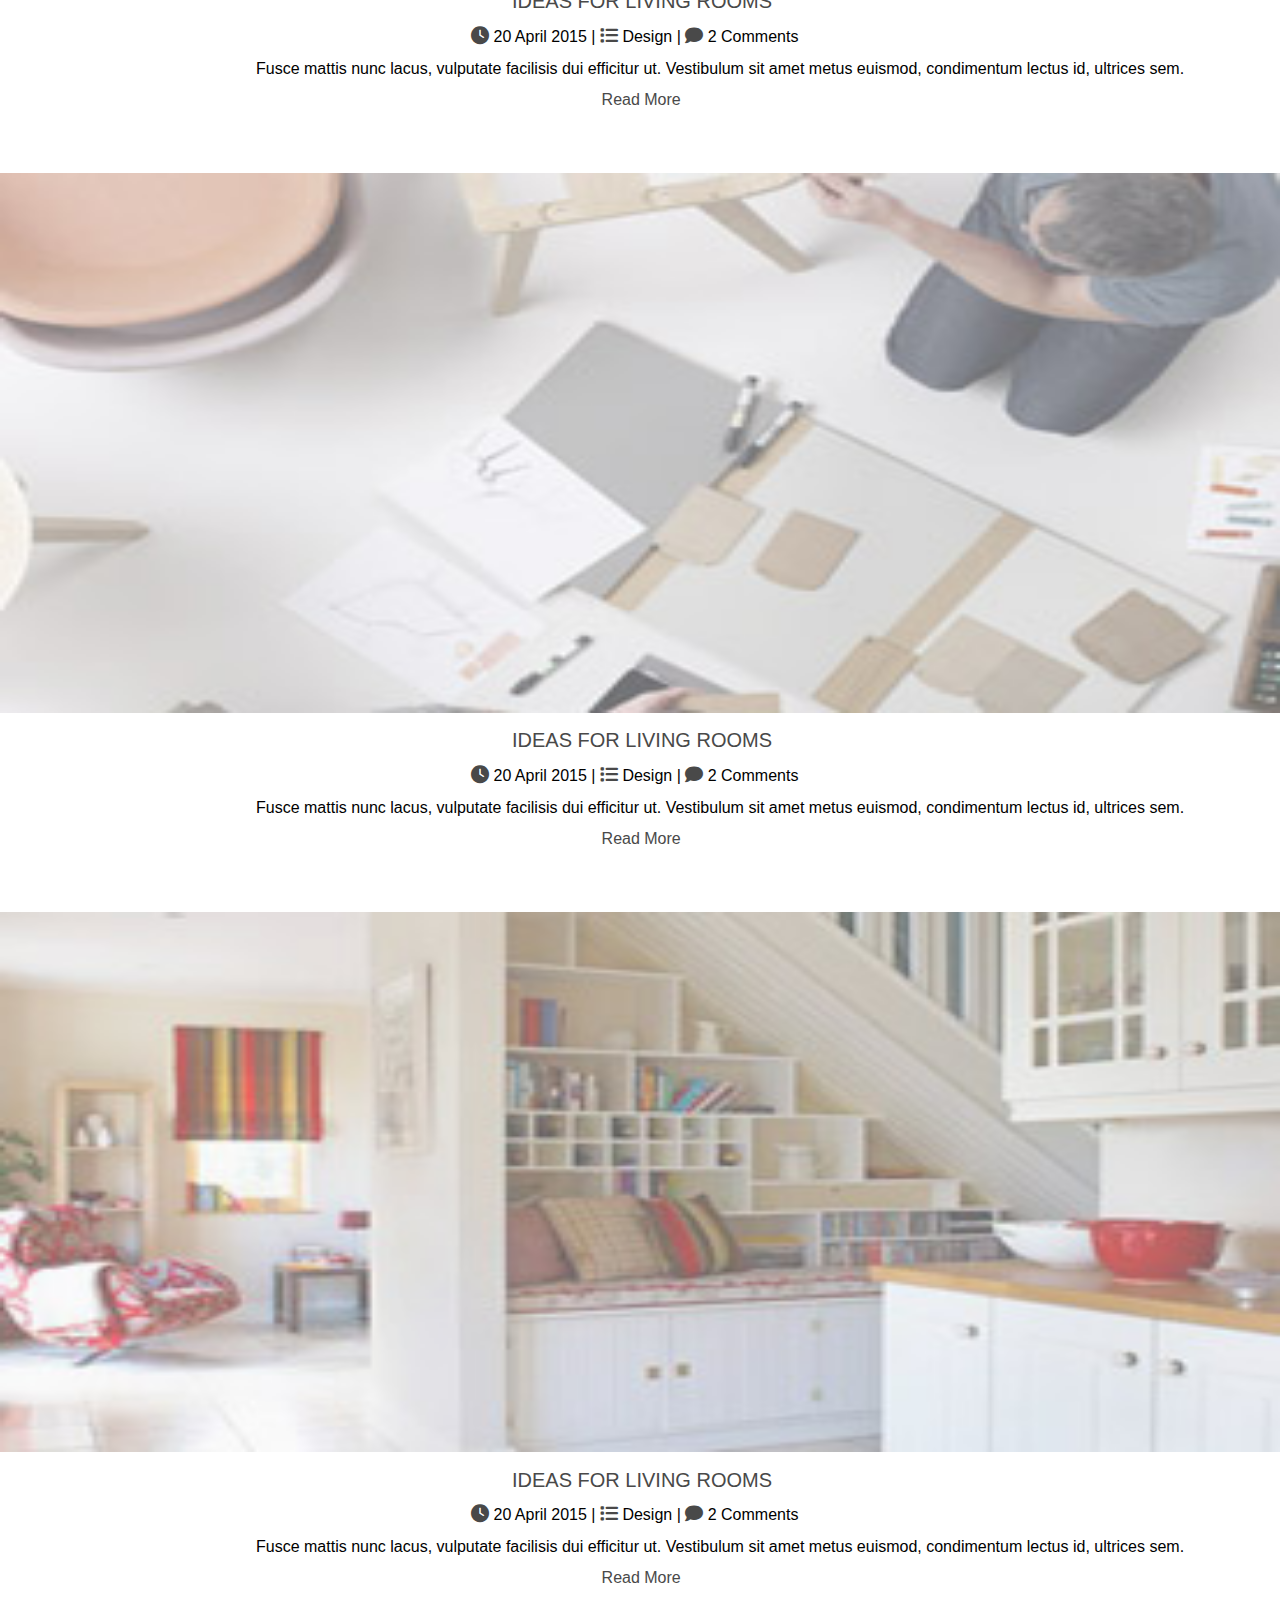
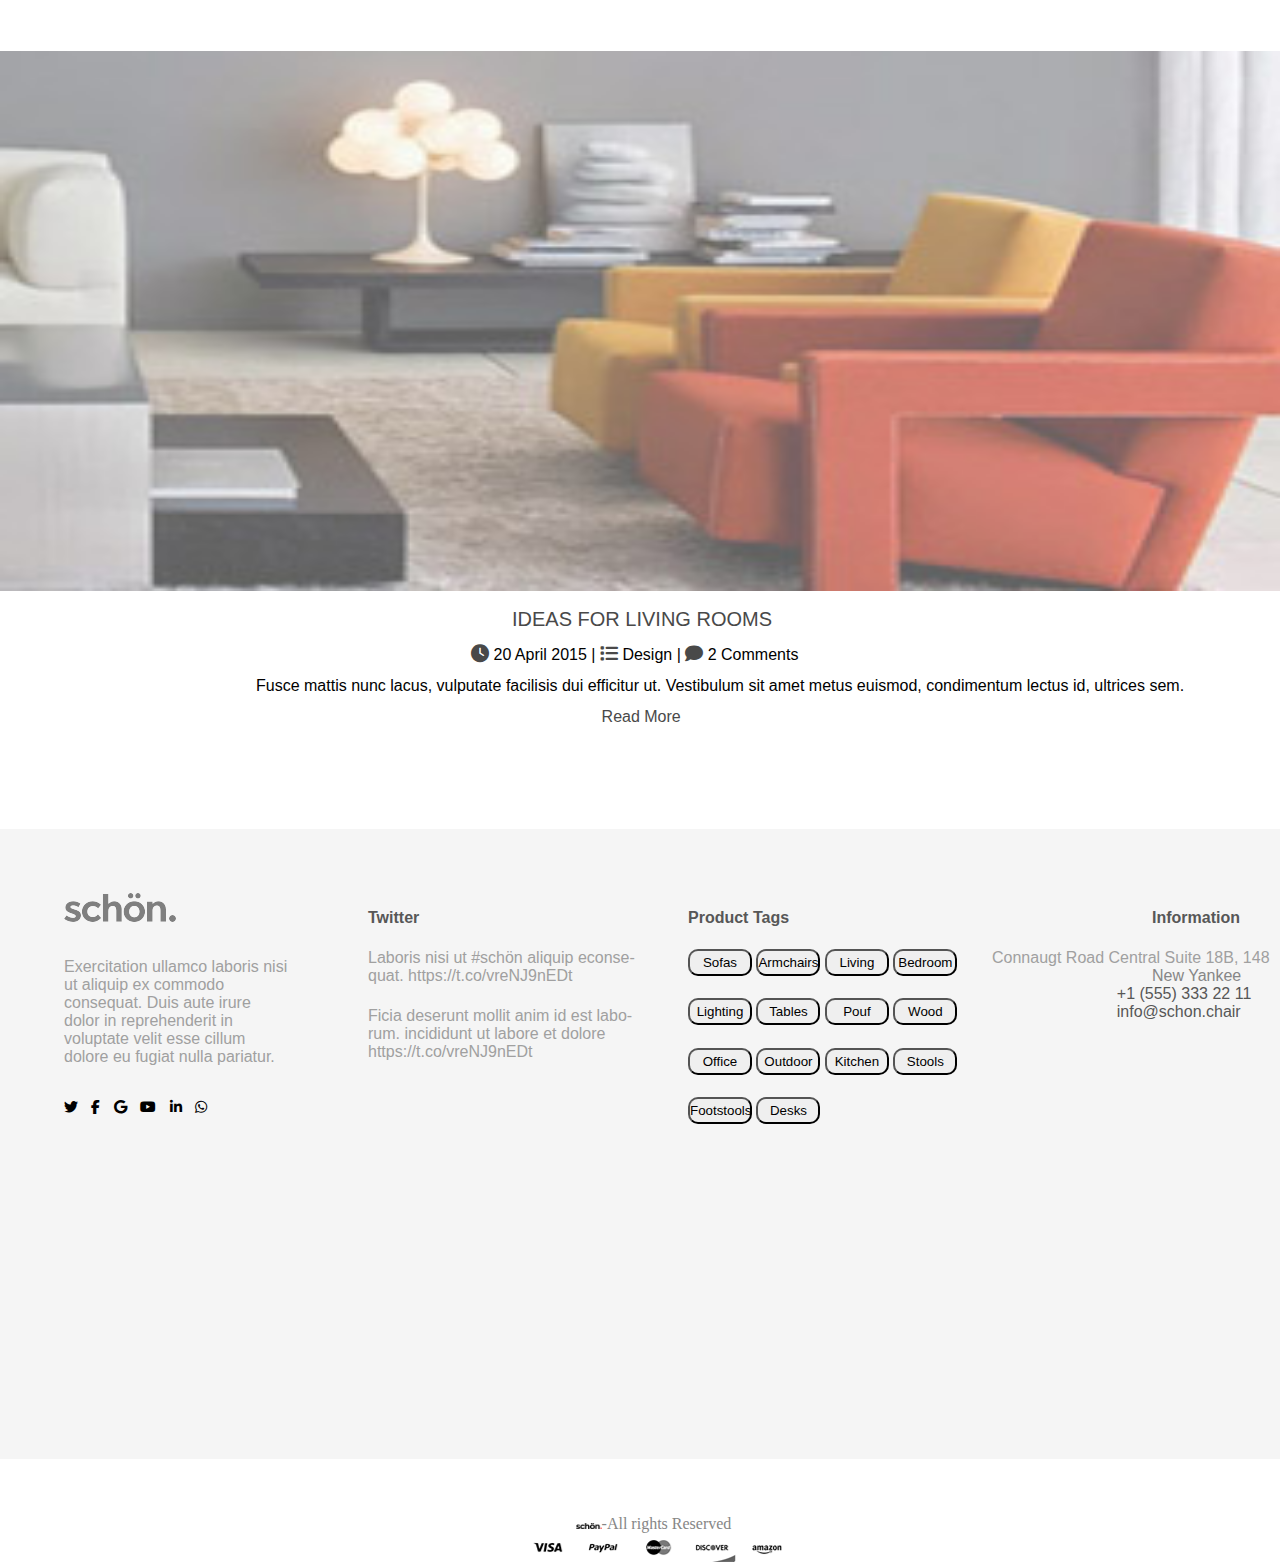
<file: Schon-project-css/blog.html>
<!DOCTYPE html>
<html lang="en">

<head>
    <meta charset="UTF-8">
    <meta name="viewport" content="width=device-width, initial-scale=1.0">
    <title>Blog</title>
    <link rel="stylesheet" href="style.css">
    <link rel="stylesheet" href="https://cdnjs.cloudflare.com/ajax/libs/font-awesome/6.6.0/css/all.min.css">
</head>

<body>
    <div class="section7">
        <div>
            <img src="./image/mt-logo.png" alt="" class="img8">
        </div>

        <div class="nav1">
            <nav>
                <a href="home.html">HOME</a>
                <a href="product.html">PRODUCTS</a>
                <a href="blog.html">BLOG</a>
                <a href="#">PAGES</a>
                <a href="#">ABOUT</a>
                <a href="#">CONTACT</a>
            </nav>
        </div>


        <div class="icon1">
            <i class="fa-solid fa-magnifying-glass"></i>
            <i class="fa-solid fa-heart"></i>
            <i class="fa-solid fa-bag-shopping"></i>
        </div>
    </div>

    <div class="section9">
        <div class="img9">
            <h1>BLOG LIST SIDEBAR</h1>
            <a href="#" class="link1">Home > Products > Chairs</a>
        </div>
    </div>

    <div class="section12">
        <div class="box10">
            <div>
                <img src="./image/2.1.jpg" alt="" class="img14">
            </div>
            <a href="#" class="link2">IDEAS FOR LIVING ROOMS</a>
            <div class="links">
                <a href="#" class="link3"><i class="fa fa-clock"></i></a>
                20 April 2015
                |
                <a href="#" class="link4"><i class="fa fa-list"></i></a>
                Design
                |
                <a href="#" class="link5"><i class="fa fa-comment"></i></a>
                2 Comments
            </div>

            <p class="para3">
                Fusce mattis nunc lacus, vulputate facilisis dui efficitur ut. Vestibulum sit amet metus euismod,
                condimentum lectus id, ultrices sem.
            </p>

            <a href="#" class="btn14">Read More</a>
        </div>
    </div>
    
    <div class="section13">
        <div class="box10">
            <div>
                <img src="./image/2.2.jpg" alt="" class="img14">
            </div>
            <a href="#" class="link2">IDEAS FOR LIVING ROOMS</a>
            <div class="links">
                <a href="#" class="link3"><i class="fa fa-clock"></i></a>
                20 April 2015
                |
                <a href="#" class="link4"><i class="fa fa-list"></i></a>
                Design
                |
                <a href="#" class="link5"><i class="fa fa-comment"></i></a>
                2 Comments
            </div>

            <p class="para3">
                Fusce mattis nunc lacus, vulputate facilisis dui efficitur ut. Vestibulum sit amet metus euismod,
                condimentum lectus id, ultrices sem.
            </p>

            <a href="#" class="btn14">Read More</a>
        </div>
    </div>

    <div class="section14">
        <div class="box10">
            <div>
                <img src="./image/2.3.jpg" alt="" class="img14">
            </div>
            <a href="#" class="link2">IDEAS FOR LIVING ROOMS</a>
            <div class="links">
                <a href="#" class="link3"><i class="fa fa-clock"></i></a>
                20 April 2015
                |
                <a href="#" class="link4"><i class="fa fa-list"></i></a>
                Design
                |
                <a href="#" class="link5"><i class="fa fa-comment"></i></a>
                2 Comments
            </div>

            <p class="para3">
                Fusce mattis nunc lacus, vulputate facilisis dui efficitur ut. Vestibulum sit amet metus euismod,
                condimentum lectus id, ultrices sem.
            </p>

            <a href="#" class="btn14">Read More</a>
        </div>
    </div>

    <div class="section15">
        <div class="box10">
            <div>
                <img src="./image/2.4.jpg" alt="" class="img14">
            </div>
            <a href="#" class="link2">IDEAS FOR LIVING ROOMS</a>
            <div class="links">
                <a href="#" class="link3"><i class="fa fa-clock"></i></a>
                20 April 2015
                |
                <a href="#" class="link4"><i class="fa fa-list"></i></a>
                Design
                |
                <a href="#" class="link5"><i class="fa fa-comment"></i></a>
                2 Comments
            </div>

            <p class="para3">
                Fusce mattis nunc lacus, vulputate facilisis dui efficitur ut. Vestibulum sit amet metus euismod,
                condimentum lectus id, ultrices sem.
            </p>

            <a href="#" class="btn14">Read More</a>
        </div>
    </div>

    <div class="section16">
        <div class="box10">
            <div>
                <img src="./image/2.5.jpg" alt="" class="img14">
            </div>
            <a href="#" class="link2">IDEAS FOR LIVING ROOMS</a>
            <div class="links">
                <a href="#" class="link3"><i class="fa fa-clock"></i></a>
                20 April 2015
                |
                <a href="#" class="link4"><i class="fa fa-list"></i></a>
                Design
                |
                <a href="#" class="link5"><i class="fa fa-comment"></i></a>
                2 Comments
            </div>

            <p class="para3">
                Fusce mattis nunc lacus, vulputate facilisis dui efficitur ut. Vestibulum sit amet metus euismod,
                condimentum lectus id, ultrices sem.
            </p>

            <a href="#" class="btn14">Read More</a>
        </div>
    </div>

    <div class="section17">
        <div class="box10">
            <div>
                <img src="./image/2.6.jpg" alt="" class="img14">
            </div>
            <a href="#" class="link2">IDEAS FOR LIVING ROOMS</a>
            <div class="links">
                <a href="#" class="link3"><i class="fa fa-clock"></i></a>
                20 April 2015
                |
                <a href="#" class="link4"><i class="fa fa-list"></i></a>
                Design
                |
                <a href="#" class="link5"><i class="fa fa-comment"></i></a>
                2 Comments
            </div>

            <p class="para3">
                Fusce mattis nunc lacus, vulputate facilisis dui efficitur ut. Vestibulum sit amet metus euismod,
                condimentum lectus id, ultrices sem.
            </p>

            <a href="#" class="btn14">Read More</a>
        </div>
    </div>

    <div class="section18">
        <div class="box10">
            <div>
                <img src="./image/2.7.jpg" alt="" class="img14">
            </div>
            <a href="#" class="link2">IDEAS FOR LIVING ROOMS</a>
            <div class="links">
                <a href="#" class="link3"><i class="fa fa-clock"></i></a>
                20 April 2015
                |
                <a href="#" class="link4"><i class="fa fa-list"></i></a>
                Design
                |
                <a href="#" class="link5"><i class="fa fa-comment"></i></a>
                2 Comments
            </div>

            <p class="para3">
                Fusce mattis nunc lacus, vulputate facilisis dui efficitur ut. Vestibulum sit amet metus euismod,
                condimentum lectus id, ultrices sem.
            </p>

            <a href="#" class="btn14">Read More</a>
        </div>
    </div>

    <div class="section11">
        <div class="footer">
            <div class="box6">
                <div>
                    <img src="./image/logo.png" alt="" class="img13">
                </div>
                <div>
                    <p class="para2">
                        Exercitation ullamco laboris nisi ut aliquip ex commodo consequat. Duis aute irure dolor in
                        reprehenderit in voluptate velit esse cillum dolore eu fugiat nulla pariatur.
                    </p>
                </div>
                <div class="icon2">
                    <i class="fa-brands fa-twitter"></i>
                    <i class="fa-brands fa-facebook-f"></i>
                    <i class="fa-brands fa-google"></i>
                    <i class="fa-brands fa-youtube"></i>
                    <i class="fa-brands fa-linkedin-in"></i>
                    <i class="fa-brands fa-whatsapp"></i>
                </div>
            </div>

            <div class="box7">
                <div>
                    <h4>Twitter</h4>
                </div>
                <div>
                    <p>
                        Laboris nisi ut #schön aliquip econse-
                        quat. https://t.co/vreNJ9nEDt
                    </p>

                    <p>
                        Ficia deserunt mollit anim id est labo-
                        rum. incididunt ut labore et dolore
                        https://t.co/vreNJ9nEDt
                    </p>
                </div>
            </div>

            <div class="box8">
                <div>
                    <h4>Product Tags</h4>
                </div>
                <div>
                    <button class="btn">Sofas</button>
                    <button class="btn1">Armchairs</button>
                    <button class="btn2">Living</button>
                    <button class="btn3">Bedroom</button>
                    <button class="btn4">Lighting</button>
                    <button class="btn5">Tables</button>
                    <button class="btn6">Pouf</button>
                    <button class="btn7">Wood</button>
                    <button class="btn8">Office</button>
                    <button class="btn9">Outdoor</button>
                    <button class="btn10">Kitchen</button>
                    <button class="btn11">Stools</button>
                    <button class="btn12">Footstools</button>
                    <button class="btn13">Desks</button>
                </div>
            </div>

            <div class="box9">
                <div>
                    <h4>Information</h4>
                </div>
                <div>
                    <p>Connaugt Road Central Suite 18B, 148</p>
                    <span>New Yankee</span>
                </div>
                <div>
                    <a href="#">+1 (555) 333 22 11</a>
                </div>
                <div>
                    <a href="#">info@schon.chair</a>
                </div>
            </div>
        </div>

        <div>
            <a href="#" class="link">
                <img src="./image/mt-logo.png" alt="">-All rights Reserved</a>

            <img src="./image/bank-card.png" alt="" class="img7">
        </div>
    </div>
</body>

</html>
</file>
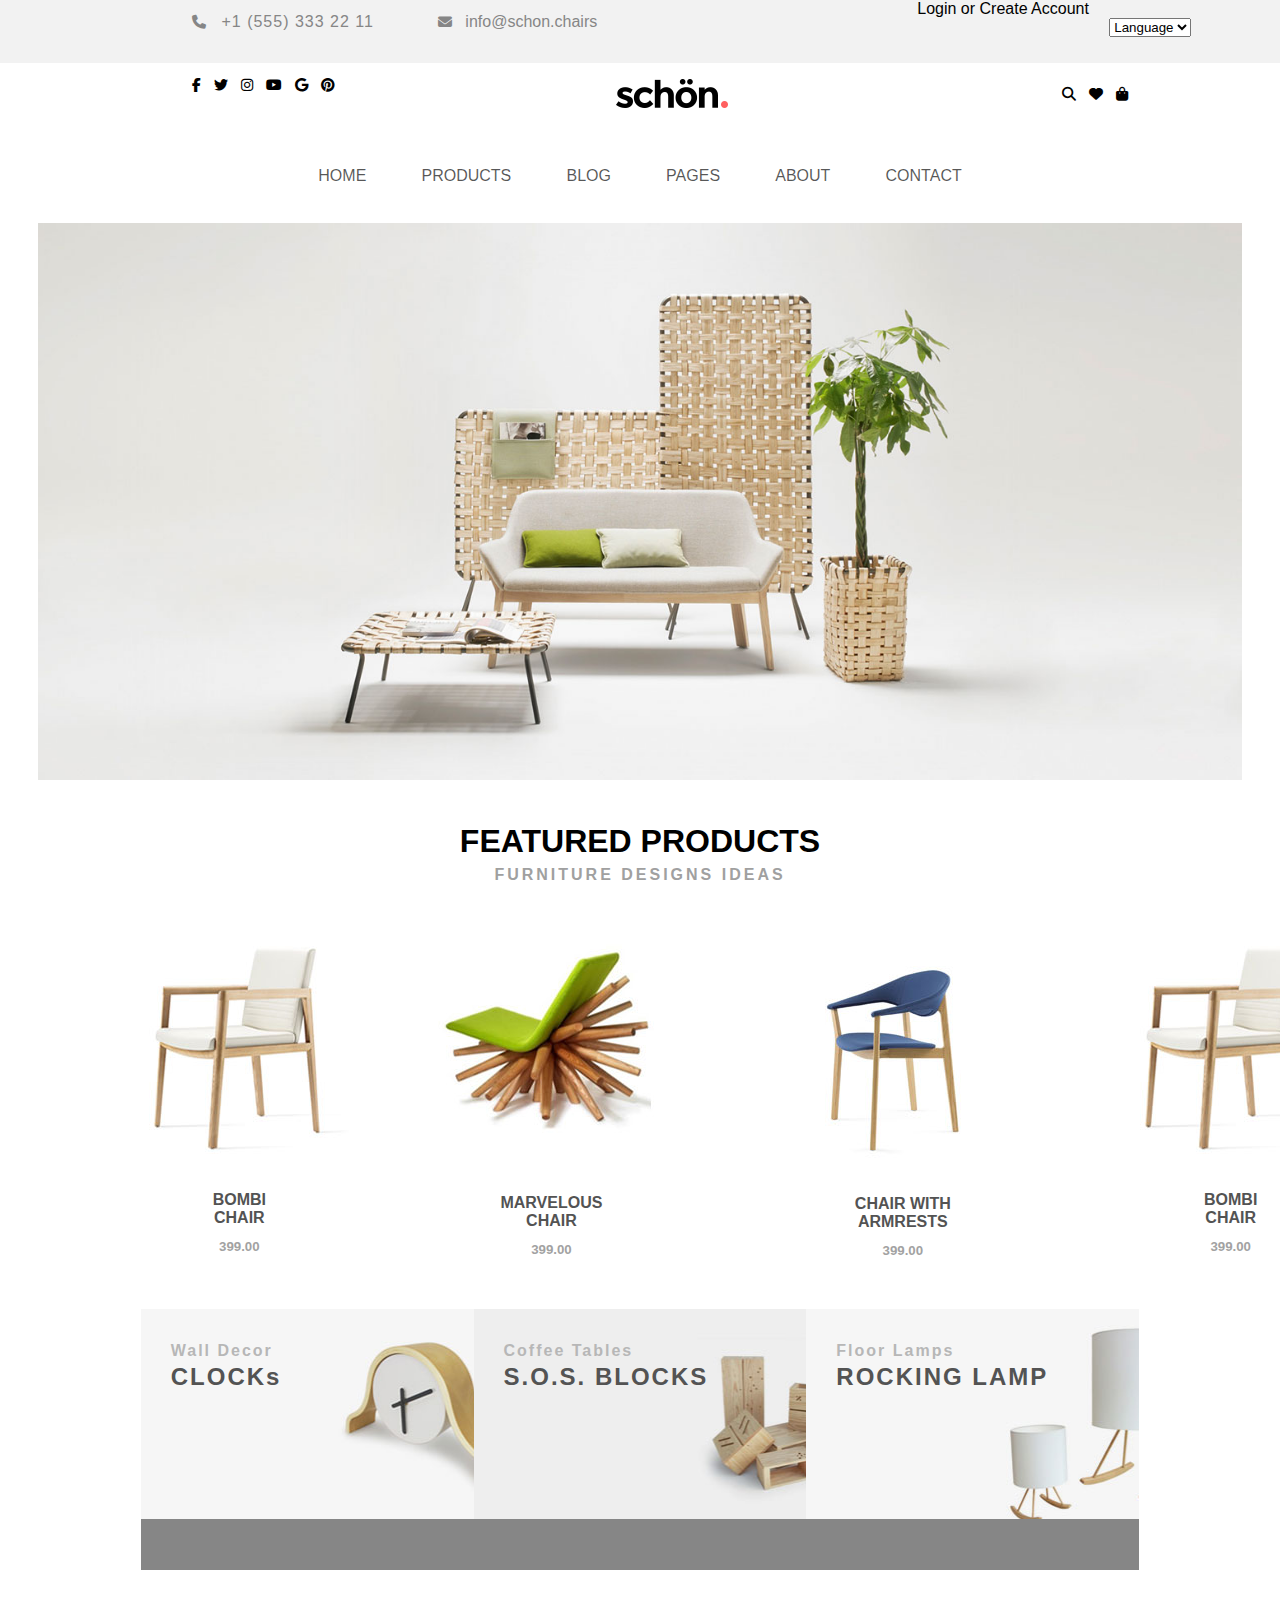
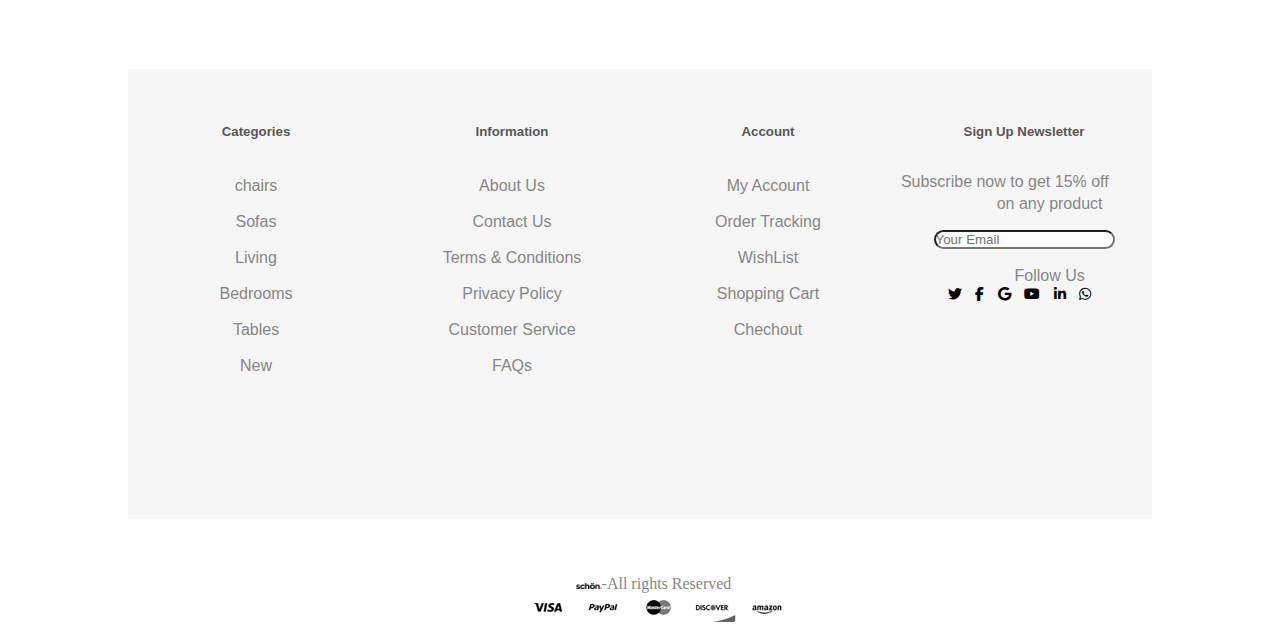
<file: Schon-project-css/home.html>
<!DOCTYPE html>
<html lang="en">

<head>
    <meta charset="UTF-8">
    <meta name="viewport" content="width=device-width, initial-scale=1.0">
    <title>Home</title>
    <link rel="stylesheet" href="style.css">
    <link rel="stylesheet" href="https://cdnjs.cloudflare.com/ajax/libs/font-awesome/6.6.0/css/all.min.css">
</head>

<body>
    <div class="section1">
        <div class="box1">
            <span class="tel">
                <i class="fa-solid fa-phone"></i>
                +1 (555) 333 22 11
            </span>

            <span class="mail">
                <i class="fa-solid fa-envelope"></i>
                info@schon.chairs
            </span>

            <span class="login">
                <a href="#"> Login or Create Account</a>
            </span>

            <span>
                <select name="" id="">
                    <option value="">Language</option>
                    <option value="">English</option>
                    <option value="">Hindi</option>
                    <option value="">Urdu</option>
                    <option value="">Dutch</option>
                    <option value="">German</option>
                </select>
            </span>
        </div>

        <div class="box2">
            <div>
                <i class="fa-brands fa-facebook-f"></i>
                <i class="fa-brands fa-twitter"></i>
                <i class="fa-brands fa-instagram"></i>
                <i class="fa-brands fa-youtube"></i>
                <i class="fa-brands fa-google"></i>
                <i class="fa-brands fa-pinterest"></i>
            </div>

            <div>
                <img src="./image/mt-logo.png" alt="" class="img1">
            </div>

            <div class="icon">
                <i class="fa-solid fa-magnifying-glass"></i>
                <i class="fa-solid fa-heart"></i>
                <i class="fa-solid fa-bag-shopping"></i>
            </div>
        </div>

        <div class="nav">
            <nav>
                <a href="home.html">HOME</a>
                <a href="product.html">PRODUCTS</a>
                <a href="blog.html">BLOG</a>
                <a href="#">PAGES</a>
                <a href="#">ABOUT</a>
                <a href="#">CONTACT</a>
            </nav>
        </div>
    </div>

    <div class="section2">
        <div>
            <img src="./image/1.jpg" alt="" class="img2">
        </div>
    </div>

    <div class="section3">
        <div class="heading">
            <h1>FEATURED PRODUCTS</h1>
        </div>

        <div class="heading1">
            <h4>FURNITURE DESIGNS IDEAS</h4>
        </div>

        <div class="photos">

            <div>
                <div> <img src="./image/2.jpg" alt="" class="img3"></div>
                <div>
                    <h4 class="heading2" style="color: #535353;">BOMBI CHAIR</h4>
                    <h5 class="heading2" style="color: #A2A2A2;">399.00</h5>
                </div>
            </div>

            <div>
                <div> <img src="./image/3.jpg" alt="" class="img3"></div>
                <div>
                    <h4 class="heading2" style="color: #535353;">MARVELOUS CHAIR</h4>
                    <h5 class="heading2" style="color: #A2A2A2;">399.00</h5>
                </div>
            </div>

            <div>
                <div> <img src="./image/4.jpg" alt="" class="img3"></div>
                <div>
                    <h4 class="heading2" style="color: #535353;">CHAIR WITH ARMRESTS</h4>
                    <h5 class="heading2" style="color: #A2A2A2;">399.00</h5>
                </div>
            </div>

            <div>
                <div> <img src="./image/5.jpg" alt="" class="img3"></div>
                <div>
                    <h4 class="heading2" style="color: #535353;">BOMBI CHAIR</h4>
                    <h5 class="heading2" style="color: #A2A2A2;">399.00</h5>
                </div>
            </div>
        </div>
    </div>

    <div class="section4">
        <div class="box3">
            <div class="img4">
                <h4 style="color: #B7B7B7; margin-top: 10%; margin-left: 9%;">Wall Decor</h4>
                <h2 style="color: #535353; margin-left: 9%; margin-top: 1%;">CLOCKs</h2>
            </div>
            <div class="img5">
                <h4 style="color: #B7B7B7; margin-top: 10%; margin-left: 9%">Coffee Tables</h4>
                <h2 style="color: #535353; margin-left: 9%; margin-top: 1%;">S.O.S. BLOCKS</h2>
            </div>
            <div class="img6">
                <h4 style="color: #B7B7B7; margin-top: 10%; margin-left: 9%">Floor Lamps</h4>
                <h2 style="color: #535353; margin-left: 9%; margin-top: 1%;">ROCKING LAMP</h2>
            </div>
        </div>
    </div>

    <div class="section5">
        <div class="box4">
            <div class="box4-1">
                <h5>Categories</h5> <br>
                <p>
                    chairs <br>
                    Sofas <br>
                    Living <br>
                    Bedrooms <br>
                    Tables <br>
                    New <br>
                </p>
            </div>
            <div class="box4-2">
                <h5>Information</h5> <br>
                <p>
                    About Us <br>
                    Contact Us <br>
                    Terms & Conditions <br>
                    Privacy Policy <br>
                    Customer Service <br>
                    FAQs <br>
                </p>
            </div>
            <div class="box4-3">
                <h5>Account</h5> <br>
                <p>
                    My Account <br>
                    Order Tracking <br>
                    WishList <br>
                    Shopping Cart <br>
                    Chechout <br>
                </p>
            </div>
            <div class="box4-4">
                <h5>Sign Up Newsletter</h5>
                <p class="para">
                    Subscribe now to get 15% off
                </p>
                <span>on any product</span>
                <input type="email" placeholder="Your Email">

                <p class="para1">
                    Follow Us
                </p>
                <div>
                    <i class="fa-brands fa-twitter"></i>
                    <i class="fa-brands fa-facebook-f"></i>
                    <i class="fa-brands fa-google"></i>
                    <i class="fa-brands fa-youtube"></i>
                    <i class="fa-brands fa-linkedin-in"></i>
                    <i class="fa-brands fa-whatsapp"></i>
                </div>
            </div>
        </div>
    </div>

    <div class="section6">
        <div>
            <a href="#" class="link">
                <img src="./image/mt-logo.png" alt="">-All rights Reserved</a>
        </div>
        <div>
            <img src="./image/bank-card.png" alt="" class="img7">
        </div>
    </div>
</body>

</html>
</file>
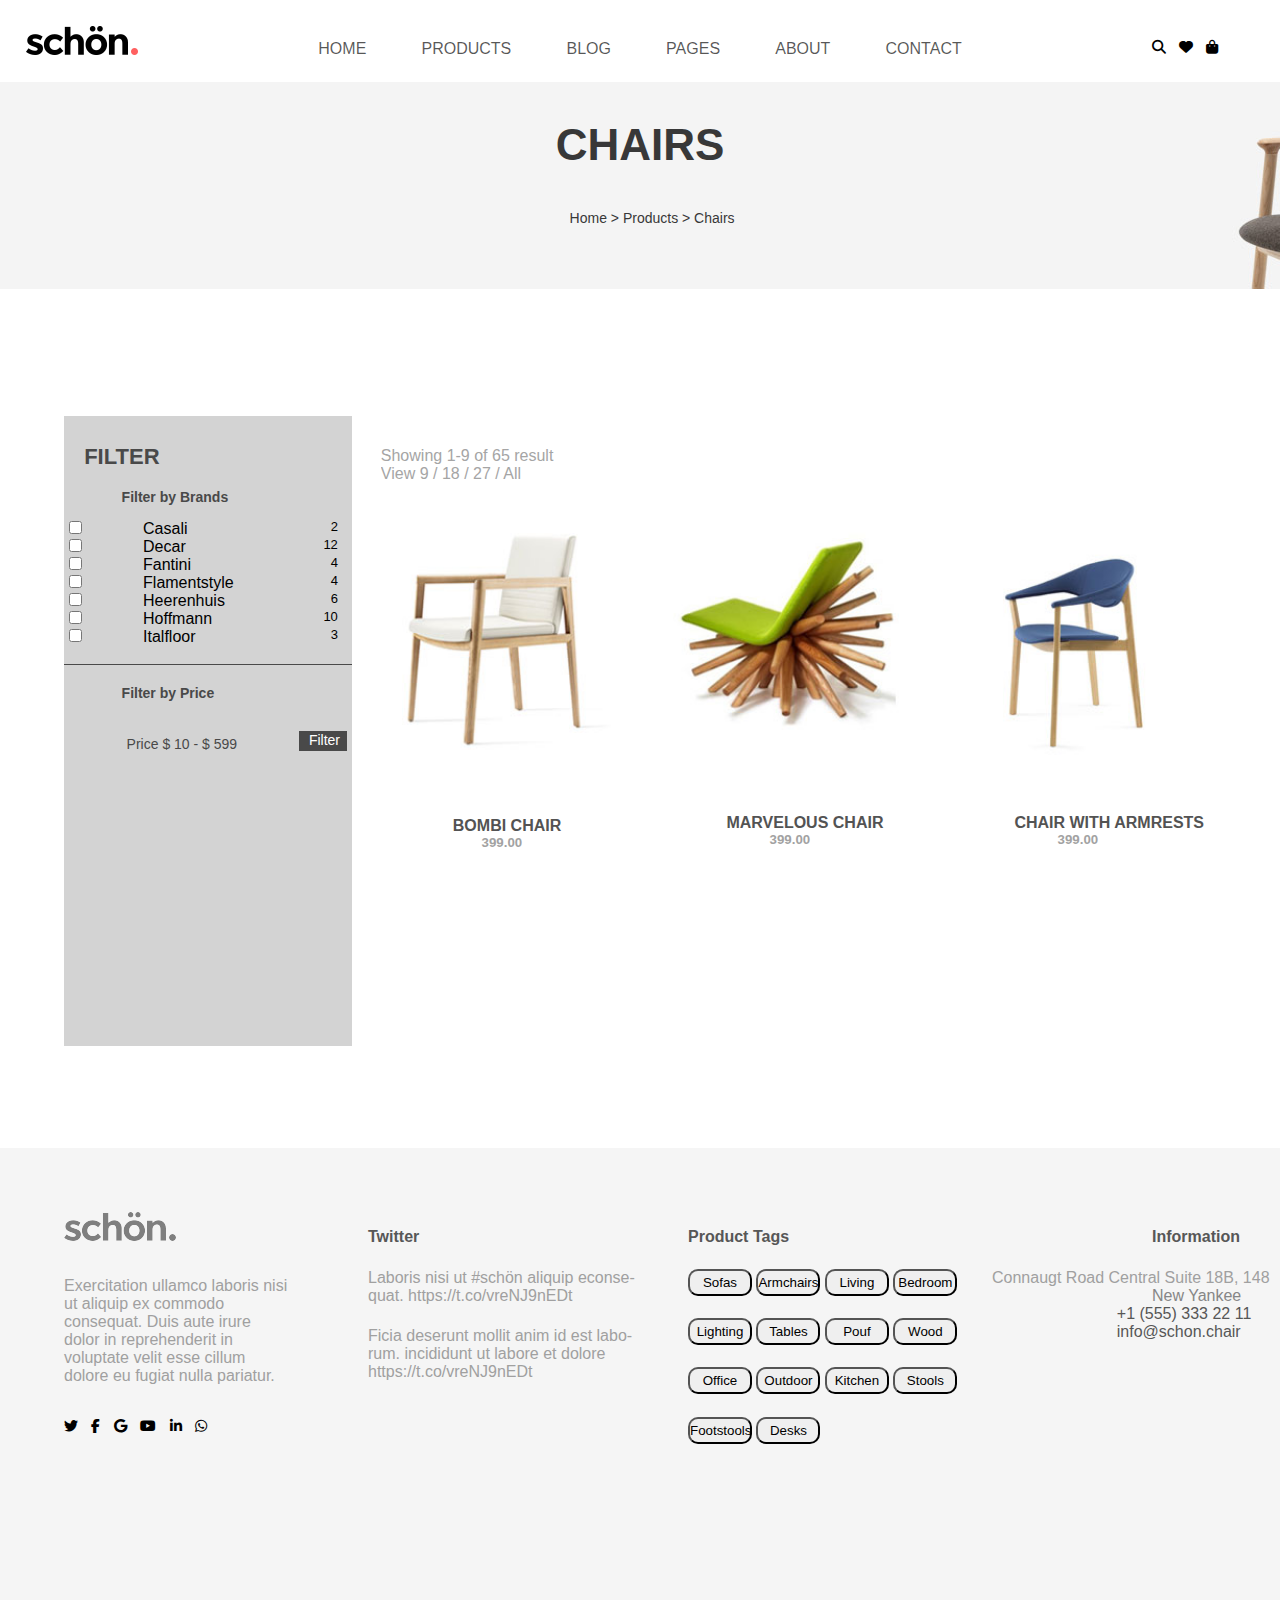
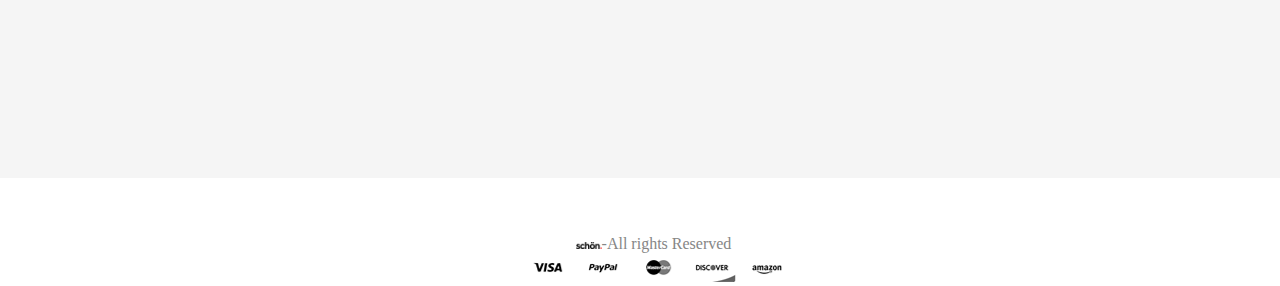
<file: Schon-project-css/product.html>
<!DOCTYPE html>
<html lang="en">

<head>
    <meta charset="UTF-8">
    <meta name="viewport" content="width=device-width, initial-scale=1.0">
    <title>Product</title>
    <link rel="stylesheet" href="style.css">
    <link rel="stylesheet" href="https://cdnjs.cloudflare.com/ajax/libs/font-awesome/6.6.0/css/all.min.css">
</head>

<body>
    <div class="section7">
        <div>
            <img src="./image/mt-logo.png" alt="" class="img8">
        </div>

        <div class="nav1">
            <nav>
                <a href="home.html">HOME</a>
                <a href="product.html">PRODUCTS</a>
                <a href="blog.html">BLOG</a>
                <a href="#">PAGES</a>
                <a href="#">ABOUT</a>
                <a href="#">CONTACT</a>
            </nav>
        </div>


        <div class="icon1">
            <i class="fa-solid fa-magnifying-glass"></i>
            <i class="fa-solid fa-heart"></i>
            <i class="fa-solid fa-bag-shopping"></i>
        </div>
    </div>

    <div class="section9">
        <div class="img9">
            <h1>CHAIRS</h1>
            <a href="#">Home > Products > Chairs</a>
        </div>
    </div>

    <div class="section10">
        <div class="box5">
            <div class="box5-1">
                <h2>filter</h2>
                <span class="sub-title">Filter by Brands</span>
                <ul class="list">
                    <li> <input type="checkbox"> <span class="name">Casali</span> <span class="num">2</span></li>
                    <li> <input type="checkbox"> <span class="name">Decar</span> <span class="num">12</span></li>
                    <li> <input type="checkbox"> <span class="name">Fantini</span> <span class="num">4</span></li>
                    <li> <input type="checkbox"> <span class="name">Flamentstyle</span> <span class="num">4</span></li>
                    <li> <input type="checkbox"> <span class="name">Heerenhuis</span> <span class="num">6</span></li>
                    <li> <input type="checkbox"> <span class="name">Hoffmann</span> <span class="num">10</span></li>
                    <li> <input type="checkbox"> <span class="name">Italfloor</span> <span class="num">3</span></li>
                </ul>

                <span class="sub-title">Filter by Price</span>
                <!-- <div class="price-range">
                    <div class="range-slider">
                    
                    </div>
                </div> -->
                <span class="price1">Price $ 10 - $ 599</span>
                <a href="#" class="filter-btn">Filter</a>
            </div>

            <div class="box5-2">
                <div class="textbox">
                    <p>
                        Showing
                        <strong>1-9</strong>
                        of
                        <strong>65</strong>
                        result
                    </p>
                    <p>
                        View
                        <a href="#">9</a>
                        /
                        <a href="#">18</a>
                        /
                        <a href="#">27</a>
                        /
                        <a href="#">All</a>
                    </p>
                </div>
                <div>
                    <img src="./image/1.2.jpg" alt="" class="img10">
                </div>
                <div>
                    <h4>BOMBI CHAIR</h4>
                    <h5>399.00</h5>
                </div>
            </div>

            <div class="box5-3">
                <div></div>
                <div>
                    <img src="./image/1.3.jpg" alt="" class="img11">
                </div>
                <div>
                    <h4>MARVELOUS CHAIR</h4>
                    <h5>399.00</h5>
                </div>
            </div>

            <div class="box5-4">
                <div>

                </div>
                <div>
                    <img src="./image/1.4.jpg" alt="" class="img12">
                </div>
                <div>
                    <h4>CHAIR WITH ARMRESTS</h4>
                    <h5>399.00</h5>
                </div>
            </div>
        </div>
    </div>

    <div class="section11">
        <div class="footer">
            <div class="box6">
                <div>
                    <img src="./image/logo.png" alt="" class="img13">
                </div>
                <div>
                    <p class="para2">
                        Exercitation ullamco laboris nisi ut aliquip ex commodo consequat. Duis aute irure dolor in
                        reprehenderit in voluptate velit esse cillum dolore eu fugiat nulla pariatur.
                    </p>
                </div>
                <div class="icon2">
                    <i class="fa-brands fa-twitter"></i>
                    <i class="fa-brands fa-facebook-f"></i>
                    <i class="fa-brands fa-google"></i>
                    <i class="fa-brands fa-youtube"></i>
                    <i class="fa-brands fa-linkedin-in"></i>
                    <i class="fa-brands fa-whatsapp"></i>
                </div>
            </div>

            <div class="box7">
                <div>
                    <h4>Twitter</h4>
                </div>
                <div>
                    <p>
                        Laboris nisi ut #schön aliquip econse-
                        quat. https://t.co/vreNJ9nEDt
                    </p>

                    <p>
                        Ficia deserunt mollit anim id est labo-
                        rum. incididunt ut labore et dolore
                        https://t.co/vreNJ9nEDt
                    </p>
                </div>
            </div>

            <div class="box8">
                <div>
                    <h4>Product Tags</h4>
                </div>
                <div>
                    <button class="btn">Sofas</button>
                    <button class="btn1">Armchairs</button>
                    <button class="btn2">Living</button>
                    <button class="btn3">Bedroom</button>
                    <button class="btn4">Lighting</button>
                    <button class="btn5">Tables</button>
                    <button class="btn6">Pouf</button>
                    <button class="btn7">Wood</button>
                    <button class="btn8">Office</button>
                    <button class="btn9">Outdoor</button>
                    <button class="btn10">Kitchen</button>
                    <button class="btn11">Stools</button>
                    <button class="btn12">Footstools</button>
                    <button class="btn13">Desks</button>
                </div>
            </div>

            <div class="box9">
                <div>
                    <h4>Information</h4>
                </div>
                <div>
                    <p>Connaugt Road Central Suite 18B, 148</p>
                    <span>New Yankee</span>
                </div>
                <div>
                    <a href="#">+1 (555) 333 22 11</a>
                </div>
                <div>
                    <a href="#">info@schon.chair</a>
                </div>
            </div>
        </div>

        <div>
            <a href="#" class="link">
                <img src="./image/mt-logo.png" alt="">-All rights Reserved</a>

            <img src="./image/bank-card.png" alt="" class="img7">
        </div>
    </div>
</body>

</html>
</file>
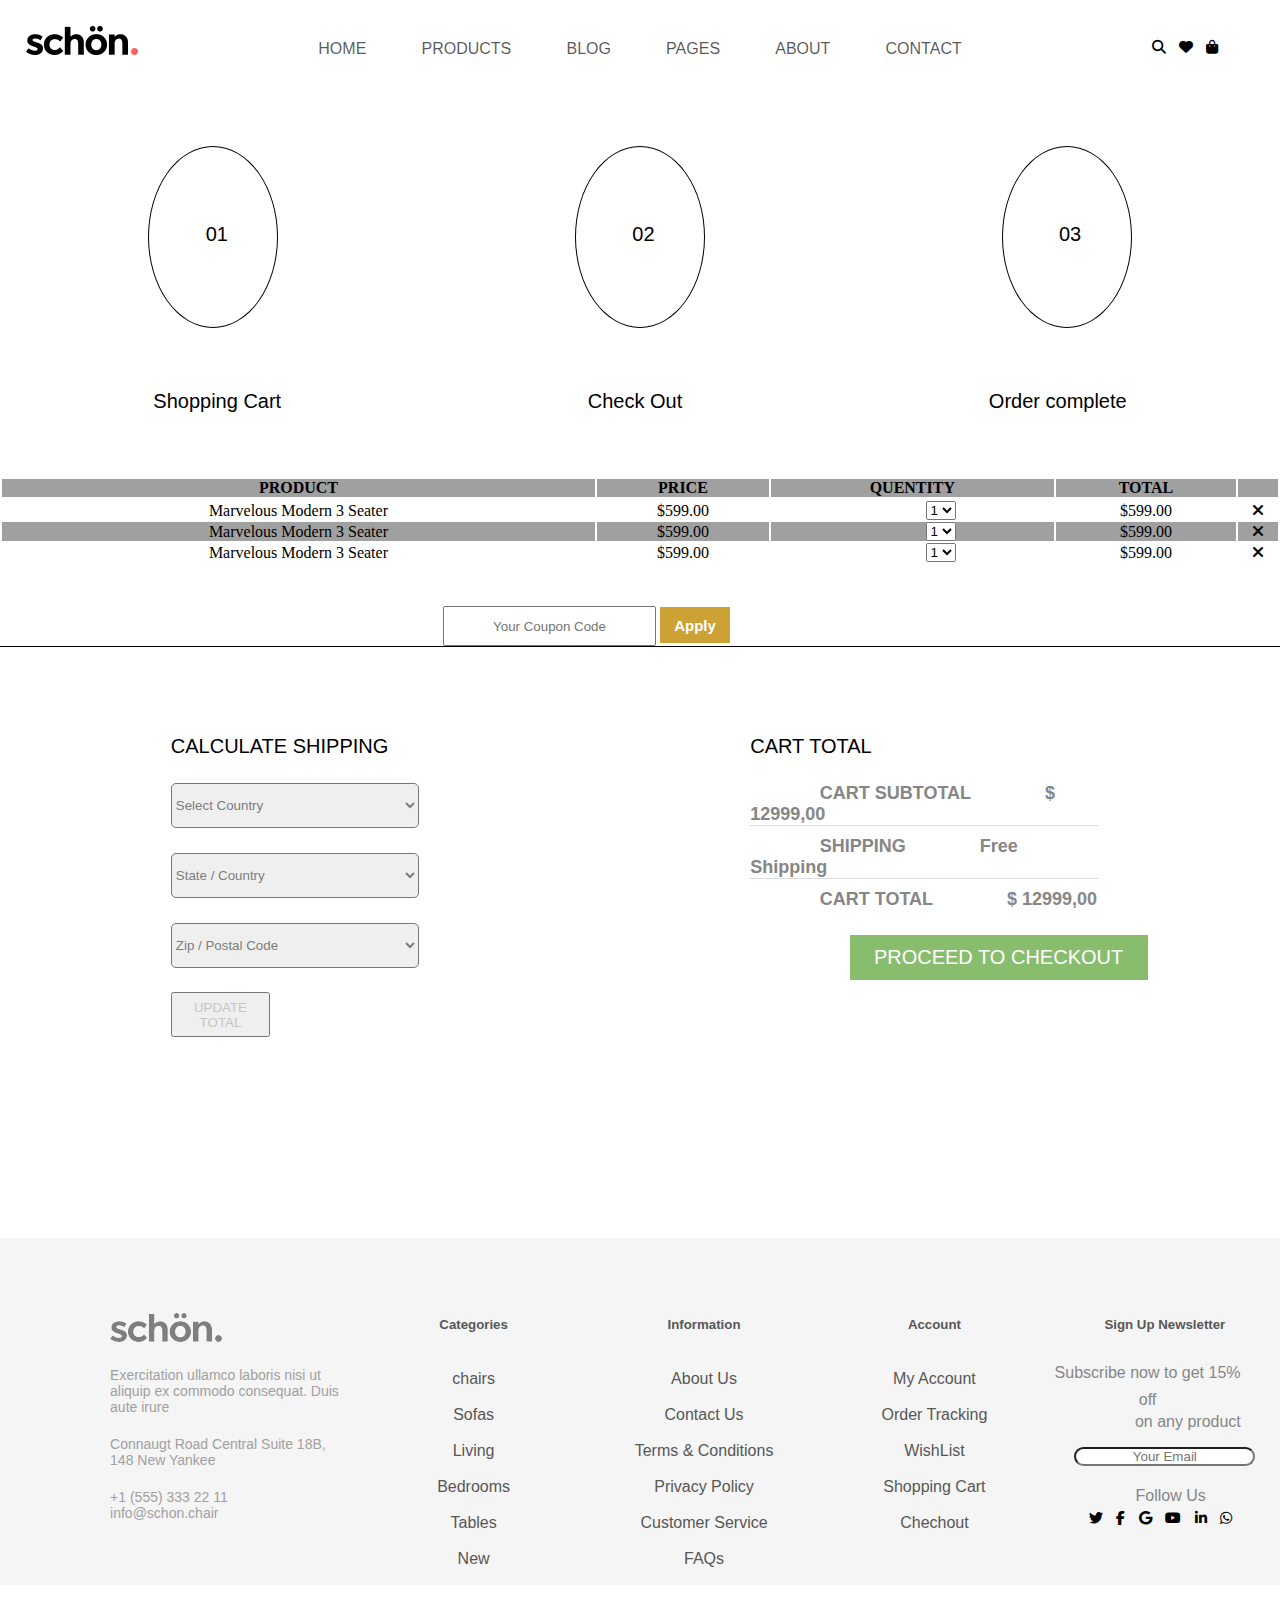
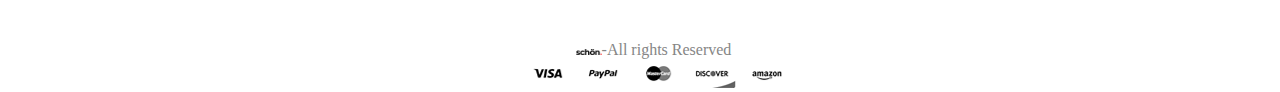
<file: Schon-project-css/shopping.html>
<!DOCTYPE html>
<html lang="en">

<head>
    <meta charset="UTF-8">
    <meta name="viewport" content="width=device-width, initial-scale=1.0">
    <title>Shopping</title>
    <link rel="stylesheet" href="style.css">
    <link rel="stylesheet" href="https://cdnjs.cloudflare.com/ajax/libs/font-awesome/6.6.0/css/all.min.css">
</head>

<body>
    <div class="section7">
        <div>
            <img src="./image/mt-logo.png" alt="" class="img8">
        </div>

        <div class="nav1">
            <nav>
                <a href="home.html">HOME</a>
                <a href="product.html">PRODUCTS</a>
                <a href="blog.html">BLOG</a>
                <a href="#">PAGES</a>
                <a href="#">ABOUT</a>
                <a href="#">CONTACT</a>
            </nav>
        </div>


        <div class="icon1">
            <i class="fa-solid fa-magnifying-glass"></i>
            <i class="fa-solid fa-heart"></i>
            <i class="fa-solid fa-bag-shopping"></i>
        </div>
    </div>

    <div class="section19">
        <div class="box13">
            <div class="box13-1">
                <span>01</span>
            </div>
            <div class="box13-2">
                <span>02</span>
            </div>
            <div class="box13-3">
                <span>03</span>
            </div>
        </div>
        <div class="box15">
            <p>Shopping Cart</p>
            <p>Check Out</p>
            <p>Order complete</p>
        </div>
    </div>

    <div class="section20">
        <div class="box16">
            <table width="100%">
                <div>
                    <tr style="background-color: #A0A0A0;">
                        <th>PRODUCT</th>
                        <th>PRICE</th>
                        <th>QUENTITY</th>
                        <th>TOTAL</th>
                        <th></th>
                    </tr>
                </div>

                <tr></tr>

                <tr align="center">
                    <td>Marvelous Modern 3 Seater</td>
                    <td>$599.00</td>
                    <td>
                        <select name="" id="">
                            <option value="">1</option>
                            <option value="">2</option>
                            <option value="">3</option>
                            <option value="">4</option>
                            <option value="">5</option>
                            <option value="">6</option>
                        </select>
                    </td>
                    <td>$599.00</td>
                    <td><i class="fa fa-close"></i></td>
                </tr>

                <tr align="center" style="background-color: #A0A0A0;">
                    <td>Marvelous Modern 3 Seater</td>
                    <td>$599.00</td>
                    <td>
                        <select name="" id="">
                            <option value="">1</option>
                            <option value="">2</option>
                            <option value="">3</option>
                            <option value="">4</option>
                            <option value="">5</option>
                            <option value="">6</option>
                        </select>
                    </td>
                    <td>$599.00</td>
                    <td><i class="fa fa-close"></i></td>
                </tr>

                <tr align="center">
                    <td>Marvelous Modern 3 Seater</td>
                    <td>$599.00</td>
                    <td>
                        <select name="" id="">
                            <option value="">1</option>
                            <option value="">2</option>
                            <option value="">3</option>
                            <option value="">4</option>
                            <option value="">5</option>
                            <option value="">6</option>
                        </select>
                    </td>
                    <td>$599.00</td>
                    <td><i class="fa fa-close"></i></td>
                </tr>
            </table>

            <div class="box17">
                <input type="text" placeholder="Your Coupon Code" class="code">
                <button>Apply</button>
                <div></div>
            </div>


        </div>
    </div>

    <div class="section21">
        <div class="box18">
            <div class="box18-1">
                <p>CALCULATE SHIPPING</p>

                <select name="" id="">
                    <option value="">Select Country</option>
                    <option value="">Select Country</option>
                </select>

                <select name="" id="">
                    <option value="">State / Country</option>
                    <option value="">State / Country</option>
                </select>

                <select name="" id="">
                    <option value="">Zip / Postal Code</option>
                    <option value="">Zip / Postal Code</option>
                </select>

                <button>UPDATE TOTAL</button>
            </div>

            <div class="box18-2">
                <p>CART TOTAL</p>
                <div class="box18-2-1">
                    <span>CART SUBTOTAL</span>
                    <span>$ 12999,00</span>
                </div>
                <div class="box18-2-2">
                    <span>SHIPPING</span>
                    <span>Free Shipping</span>
                </div>
                <div class="box18-2-3">
                    <span>CART TOTAL</span>
                    <span>$ 12999,00</span>
                </div>

                <button>PROCEED TO CHECKOUT</button>
            </div>
        </div>
    </div>

    <div class="section22">
        <div class="footer1">
            <div class="box19">
                <div>
                    <img src="./image/logo.png" alt="" class="img15">
                </div>

                <div class="para4">
                    <p>Exercitation ullamco laboris nisi ut aliquip ex
                        commodo consequat. Duis aute irure</p>
                </div>

                <div class="para5">
                    <p>
                        Connaugt Road Central Suite 18B, 148
                        New Yankee
                    </p>
                </div>
                <div class="para6">
                    <p>
                        +1 (555) 333 22 11
                    </p>
                    info@schon.chair
                </div>

            </div>
            <div class="box20">
                <h5>Categories</h5> <br>
                <p>
                    chairs <br>
                    Sofas <br>
                    Living <br>
                    Bedrooms <br>
                    Tables <br>
                    New <br>
                </p>
            </div>

            <div class="box21">
                <h5>Information</h5> <br>
                <p>
                    About Us <br>
                    Contact Us <br>
                    Terms & Conditions <br>
                    Privacy Policy <br>
                    Customer Service <br>
                    FAQs <br>
                </p>
            </div>

            <div class="box22">
                <h5>Account</h5> <br>
                <p>
                    My Account <br>
                    Order Tracking <br>
                    WishList <br>
                    Shopping Cart <br>
                    Chechout <br>
                </p>
            </div>

            <div class="box23">
                <h5>Sign Up Newsletter</h5>
                <p>
                    Subscribe now to get 15% off
                </p>
                <span>on any product</span>
                <input type="email" placeholder="Your Email">

                <p class="para1">
                    Follow Us
                </p>
                <div>
                    <i class="fa-brands fa-twitter"></i>
                    <i class="fa-brands fa-facebook-f"></i>
                    <i class="fa-brands fa-google"></i>
                    <i class="fa-brands fa-youtube"></i>
                    <i class="fa-brands fa-linkedin-in"></i>
                    <i class="fa-brands fa-whatsapp"></i>
                </div>
            </div>
        </div>

        <div class="section6">
            <div>
                <a href="#" class="link">
                    <img src="./image/mt-logo.png" alt="">-All rights Reserved</a>
            </div>
            <div>
                <img src="./image/bank-card.png" alt="" class="img7">
            </div>
        </div>
</body>

</html>
</file>
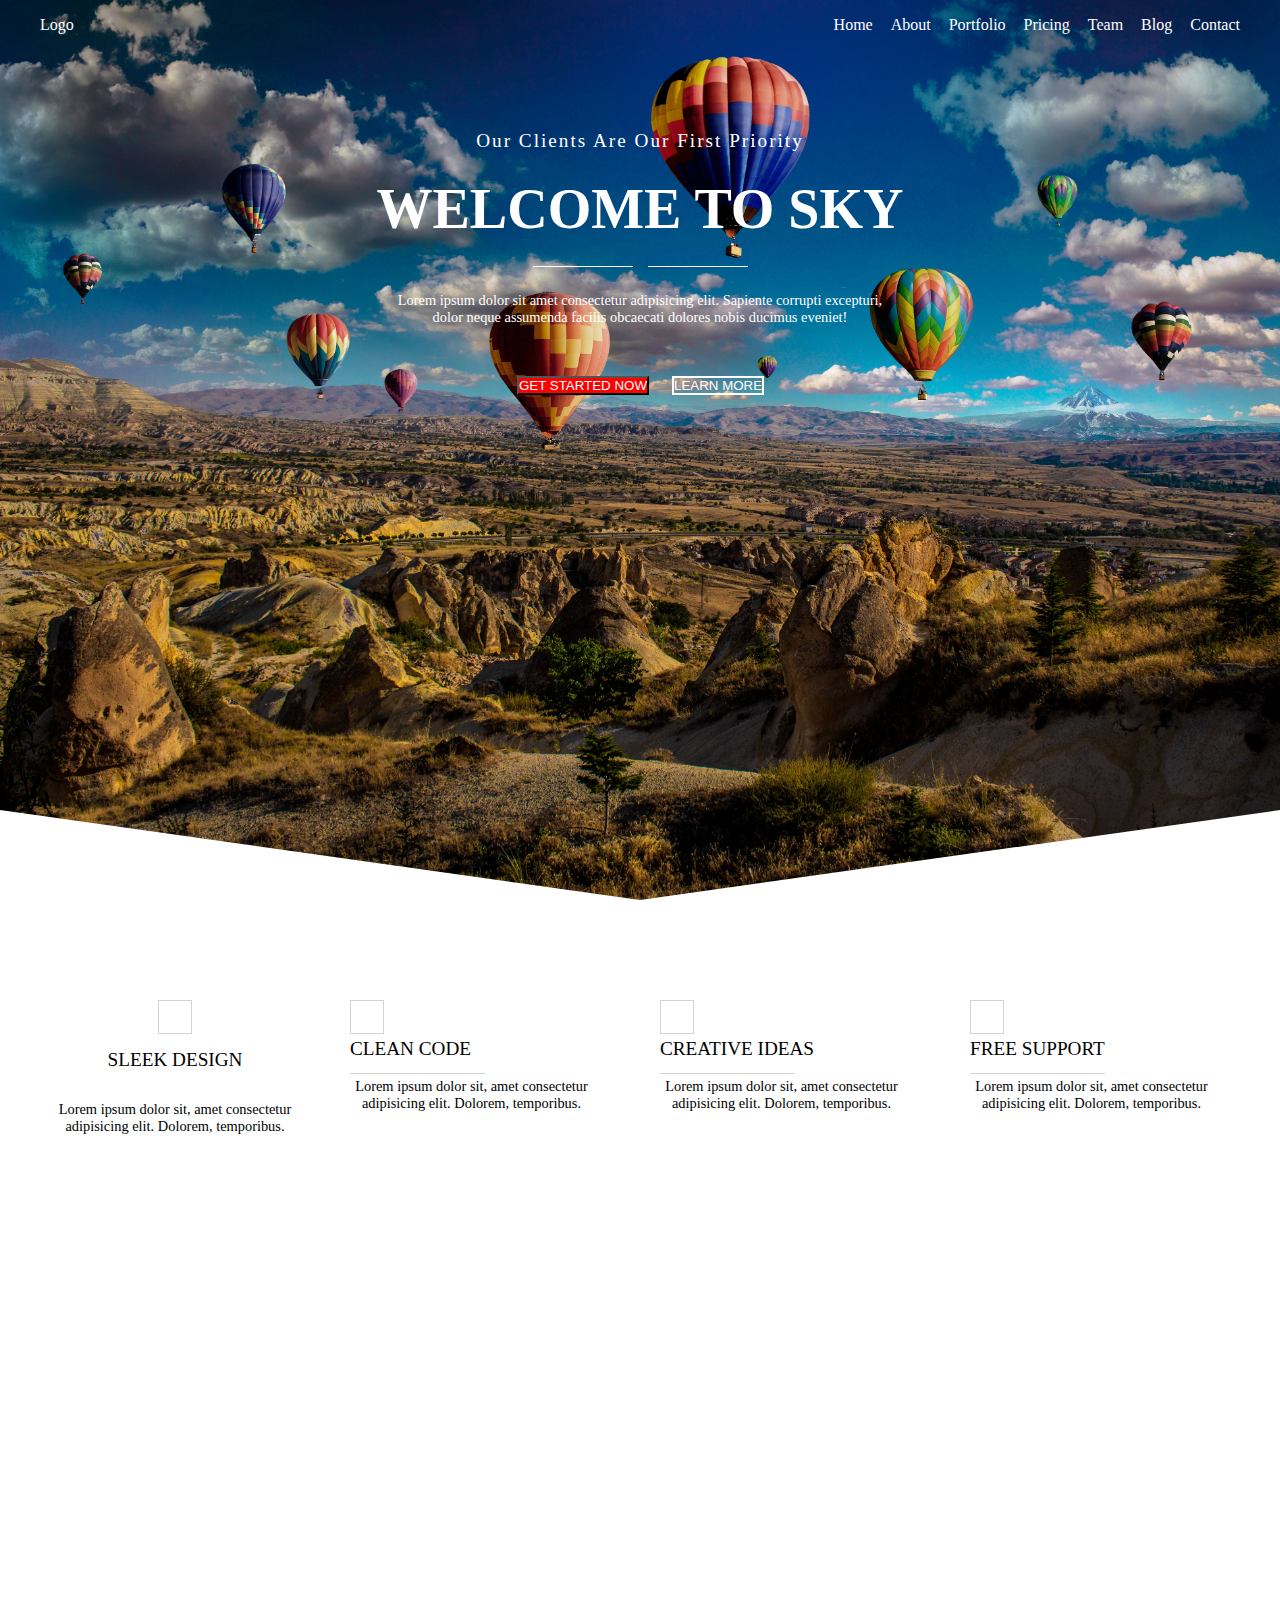
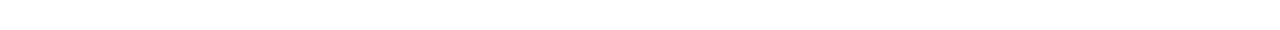
<file: task-main/clip-path/main.html>
<!DOCTYPE html>
<html lang="en">

<head>
    <meta charset="UTF-8">
    <meta name="viewport" content="width=device-width, initial-scale=1.0">
    <title>Document</title>
    <link rel="stylesheet" href="https://cdnjs.cloudflare.com/ajax/libs/font-awesome/6.4.2/css/all.min.css"
        integrity="sha512-z3gLpd7yknf1YoNbCzqRKc4qyor8gaKU1qmn+CShxbuBusANI9QpRohGBreCFkKxLhei6S9CQXFEbbKuqLg0DA=="
        crossorigin="anonymous" referrerpolicy="no-referrer" />
    <link rel="stylesheet" href="style.css">
</head>

<body>
    <div class="section">
        <div class="main">
            <nav>
                <span class="logo"> <span>L</span>ogo</span>
                <ul>
                    <li>Home</li>
                    <li>About</li>
                    <li>Portfolio</li>
                    <li>Pricing</li>
                    <li>Team</li>
                    <li>Blog</li>
                    <li>Contact</li>
                </ul>
            </nav>

            <div class="main1">
                <h3 class="heading">Our Clients Are Our First Priority</h3>
                <h1 class="heading1">WELCOME TO SKY</h1>

                <div class="l">
                    <span class="hl1"></span>
                    <span class="hl2"></span>
                    <span class="hl1"></span>
                </div>

                <p class="para">Lorem ipsum dolor sit amet consectetur adipisicing elit. Sapiente
                    corrupti excepturi, dolor neque assumenda facilis obcaecati dolores
                    nobis ducimus eveniet!</p>

                <div class="btn">
                    <button class="btn1">GET STARTED NOW</button>
                    <button class="btn2">LEARN MORE</button>
                </div>

                <div class="image">
                    <img src="hot-air-baloon.jpg" alt="hot-air-baloon" />
                    <img src="hot-air-baloon.jpg" alt="hot-air-baloon" />
                    <img src="hot-air-baloon.jpg" alt="hot-air-baloon" />
                </div>

                <span class="arrow-down"><i class="fa-solid fa-arrow-down"></i></span>
            </div>
        </div>
    </div>

    <div class="section1">
        <div class="feature">
            <div class="feature1">
                <div class="feature1-1">
                    <span class="feature-logo">
                        <i class="fa-solid fa-glasses"></i>
                    </span>

                    <h2 class="feature-title">
                        SLEEK DESIGN
                    </h2>

                    <span class="feature line"></span>
                    <p class="feature-info">Lorem ipsum dolor sit, amet consectetur adipisicing elit. Dolorem,
                        temporibus.</p>
                </div>

                <div class="feature">
                    <span class="feature-logo">
                        <i class="fa-regular fa-heart"></i>
                    </span>
                    <h2 class="feature-title">
                        CLEAN CODE
                    </h2>
                    <span class="feature-line"></span>
                    <p class="feature-info">Lorem ipsum dolor sit, amet consectetur adipisicing elit. Dolorem,
                        temporibus.</p>
                </div>

                <div class="feature">
                    <span class="feature-logo">
                        <i class="fa-regular fa-lightbulb"></i>
                    </span>
                    <h2 class="feature-title">
                        CREATIVE IDEAS
                    </h2>
                    <span class="feature-line"></span>
                    <p class="feature-info">Lorem ipsum dolor sit, amet consectetur adipisicing elit. Dolorem,
                        temporibus.</p>
                </div>

                <div class="feature">
                    <span class="feature-logo">
                        <i class="fa-regular fa-message"></i>
                    </span>
                    <h2 class="feature-title">
                        FREE SUPPORT
                    </h2>
                    <span class="feature-line"></span>
                    <p class="feature-info">Lorem ipsum dolor sit, amet consectetur adipisicing elit. Dolorem,
                        temporibus.</p>
                </div>
            </div>
        </div>
    </div>
</body>

</html>
</file>
<file: figma-file/style.css>
* {
    margin: 0;
    padding: 0;
}

/* *************************** HEADER SECTION ********************************** */

header {
    background-color: #C2EFD4;
    margin-top: 1%;
    margin-left: 10%;
    margin-right: 10%;
}

.logo {
    width: 3%;
}

.link {
    margin-left: 10%;
}

.link a {
    text-decoration: none;
    color: #224F34;
    margin-left: 10%;
}

.logo1 {
    margin-left: 10%;
}

.btn {
    background-color: #C2EFD4;
    height: 4vh;
    width: 5%;
    margin-left: 5%;
}

/* ******************* section 1 ********************** */

section {
    background-color: #C2EFD4;
    margin-left: 10%;
    margin-right: 10%;  
}

.box {
    display: flex;
    justify-content: space-around;
}

.box1 {
    /* margin-left: 7.5%; */
    margin-top: 3%;
}

.para {
    width: 469px;
    font-size: 60px;
    color: #224F34;
    margin-left: 50%;
    padding-top: 10%;
}

.para1 {
    width: 469px;
    font-size: 20px;
    color: #224F34;
    margin-left: 50%;
    line-height: 30px;
    margin-top: 4%;
}

.btn1 {
    height: 5vh;
    width: 30%;
    margin-left: 50%;
    margin-top: 4%;
    margin-bottom: 7%;
    background-color: #224F34;
    color: #FFFFFF;
    box-shadow: 7px 7px rgba(0, 0, 0, 0.192);
}

.box2 {
    margin-right: 20%;
    margin-bottom: 7%;
    margin-top: 5%;
}

.img1 {
    height: 40vh;
    background-color: #C2EFD4;
}

/* ************************ SECTION 2 ************************************** */

.heading h1 {
    text-align: center;
    margin-top: 3%;
    color: #224F34;
}

.heading p {
    text-align: center;
    margin-top: 1%;
    color: #224F34;
    font-weight: bolder;
}

.box3 {
    display: flex;
    justify-content: space-evenly;
    margin-top: 3%;
}

.box3-1 {
    background-color: #73be75;
    height: 50vh;
    width: 20%;
}

.box3-1 p {
    text-align: center;
    margin-top: 2%;
    font-weight: bolder;
}

.tot {
    text-align: center;
    margin-top: 2%;
    font-weight: bolder;
}

.box3-2 {
    background-color: #C2EFD4;
    height: 50vh;
    width: 20%;
}

.box3-2 p {
    text-align: center;
    margin-top: 2%;
    font-weight: bolder;
}

.tot {
    text-align: center;
    margin-top: 2%;
    font-weight: bolder;
}

.box3-3 {
    background-color: #9bd8b3;
    height: 50vh;
    width: 20%;
}

.box3-3 p {
    text-align: center;
    margin-top: 2%;
    font-weight: bolder;
}

.tot {
    text-align: center;
    margin-top: 2%;
    font-weight: bolder;
}

.btn2 {
    margin-top: 5%;
    margin-left: 45%;
    margin-bottom: 3%;
    height: 4vh;
    width: 10%;
    background-color: #ffffff;
    font-size: 20px;
}

/* ************************ SECTION 3 ************************************** */

.heading1 h1 {
    text-align: center;
    margin-top: 3%;
    color: #224F34;
}

.tags {
    display: flex;
    gap: 20px;
    justify-content: center;
    margin-top: 2%;
    color: #224F34;
}

.box4 {
    display: flex;
    justify-content: space-evenly;
    margin-top: 2%;
    margin-left: 10%;
    margin-right: 10%;
}

.box4-1 {
    border: 1px solid black;
    height: 40vh;
}

.box4-1 p {
    text-align: center;
    margin-top: 2%;
    font-weight: bolder;
}

.tot1 {
    text-align: center;
    margin-top: 2%;
    font-weight: bolder;
}

.box4-2 {
    border: 1px solid black;
    height: 40vh;
}

.box4-2 p {
    text-align: center;
    margin-top: 2%;
    font-weight: bolder;
}

.tot1 {
    text-align: center;
    margin-top: 2%;
    font-weight: bolder;
}

.box4-3 {
    border: 1px solid black;
    height: 40vh;
}

.box4-3 p {
    text-align: center;
    margin-top: 2%;
    font-weight: bolder;
}

.tot1 {
    text-align: center;
    margin-top: 2%;
    font-weight: bolder;
}

.box4-4 {
    border: 1px solid black;
    height: 40vh;
}

.box4-4 p {
    text-align: center;
    margin-top: 2%;
    font-weight: bolder;
}

.tot1 {
    text-align: center;
    margin-top: 2%;
    font-weight: bolder;
}

.box5 {
    display: flex;
    justify-content: space-evenly;
    margin-top: 5%;
    margin-bottom: 5%;
    margin-left: 10%;
    margin-right: 10%;
}

.box5-1 {
    border: 1px solid black;
    height: 40vh;
}

.box5-1 p {
    text-align: center;
    margin-top: 2%;
    font-weight: bolder;
}

.tot2 {
    text-align: center;
    margin-top: 2%;
    font-weight: bolder;
}

.box5-2 {
    border: 1px solid black;
    height: 40vh;
}

.box5-2 p {
    text-align: center;
    margin-top: 2%;
    font-weight: bolder;
}

.tot2 {
    text-align: center;
    margin-top: 2%;
    font-weight: bolder;
}

.box5-3 {
    border: 1px solid black;
    height: 40vh;
}

.box5-3 p {
    text-align: center;
    margin-top: 2%;
    font-weight: bolder;
}

.tot2 {
    text-align: center;
    margin-top: 2%;
    font-weight: bolder;
}

.box5-4 {
    border: 1px solid black;
    height: 40vh;
}

.box5-4 p {
    text-align: center;
    margin-top: 2%;
    font-weight: bolder;
}

.tot2 {
    text-align: center;
    margin-top: 2%;
    font-weight: bolder;
}

/* ***************** SECTION 4 **************************** */

.section3 {
    background-color: #C2EFD4;
    display: flex;
    justify-content: space-evenly;
    border: 1px solid black;
    margin-left: 10%;
    margin-right: 10%;
}
/* 
.box6{
    border: 1px solid black;
} */

.box7{
    border: 1px solid black;
    margin-top: 10%;
}

.haeding2{
   margin-bottom: 10%;
   color: #224F34;
}

.para2{
    margin-top: 8%;
    line-height: 20px;
    color: #224F34;
}
</file>
<file: contactus-page/styale.css>
* {
    margin: 0;
    padding: 0;
    font-family: 'Franklin Gothic Medium', 'Arial Narrow', Arial, sans-serif;
    line-height:15px;
}

.img1 {
    margin-left: 48%;
}

.heading {
    text-align: center;
    margin-bottom: 3%;
    color: lightskyblue;
}

.nav {
    height: 20px;
    padding: 5px;
    display: flex;
}

.nav a {
    color: black;
    text-decoration: none;
    margin-left: 70px;
    text-align: center;
}

.hide {
    display: none;
}

.hide a {
    margin-left: 0px;
}

.show {
    display: none;
}

.show:hover .hide {
    display: flex;
    flex-direction: column;
    position: absolute;
    top: 25px;
    left: 0px;
    width: 100%;
    background-color: white;
}

.img2 {
    margin-top: 5%;
    /* margin-left: 5%; */
    background-image: url(./image/1.jpg);
    background-size: cover;
    background-repeat: no-repeat;
    height: 80vh;
    width: 100%;
}

.heading1 {
    margin-top: 3%;
    margin-bottom: 3%;
    text-align: center;
    color: blue;
}

.box {
    width: 100%;
    height: 55vh;
    display: flex;
    gap: 50px;
    margin-bottom: 5%;
    background-color: rgba(79, 242, 79, 0.366);
}

.box1-1 {
    width: 50%;
    height: 50vh;
    /* border: 1px solid blue; */
}

.box1-1 h1 {
    margin-top: 3%;
    margin-left: 3%;
    color: rgb(72, 195, 72);
}

.fa-solid {
    margin-top: 3%;
    margin-left: 8%;
    color: gray;
}

.box1-1 span {
    margin-left: 2%;
}

.box1-1 p {
    margin-left: 12%;
}

.fa-regular {
    margin-top: 3%;
    margin-left: 8%;
    color: gray;
}

.box1-2 {
    width: 50%;
    height: 50vh;
    /* border: 1px solid blue; */
}

.box1-2 h1 {
    margin-top: 3%;
    margin-left: 3%;
    color: rgb(72, 195, 72);
}

.fa-solid {
    margin-top: 3%;
    margin-left: 8%;
    color: gray;
}

.box1-2 span {
    margin-left: 2%;
}

.box1-2 p {
    margin-left: 12%;
}

.footer {
    background-color: lightgray;
    height: 50vh;
    width: 100%;
    margin-bottom: 3%;
    display: flex;
    justify-content: space-between;
    gap: 20px;
}

.heading2 {
    text-align: center;
    margin-top: 10%;
}

.box3 {
    width: 30%;
    height: 40vh;
    margin-top: 4%;
}

.box3 h3 {
    text-align: center;
    font-size: large;
    color: crimson;
    margin-top: 5%;
}

.box3 a {
    text-decoration: none;
    color: black;
    display: flex;
    flex-direction: column;
    text-align: center;
    margin-top: 1%;
}

.box4 {
    width: 30%;
    height: 40vh;
    margin-top: 4%;
}

.box4 h3 {
    text-align: center;
    font-size: large;
    color: crimson;
    margin-top: 5%;
}

.info label{
    margin-top: 10%;
}

.btn{
    margin-top: 10%;
    margin-left: 35%;
}

.box5 {
    width: 30%;
    height: 40vh;
    margin-top: 4%;
    margin-right: 3%;
}

.box5 h3 {
    text-align: center;
    font-size: large;
    color: crimson;
    margin-top: 5%;
}

.fa-brands{
    margin-left: 40%;
    /* margin-top: 10%; */
    font-size: 40px;
}

@media screen and (min-width:320px) and (max-width:767px) {
    /* body {
        background-color: green;
    } */

    .img1 {
        margin-left: 0%;
    }

    .show {
        display: block;
        width: 100%;
        position: relative;
    }

    .header {
        display: none;
    }

    .fa-solid {
        position: absolute;
        bottom: 60px;
        right: -100px;
        font-size: 30px;
        color: black;
    }

    a {
        color: black;
        text-decoration: none;
        margin-left: 50px;
        line-height: 30px;
    }

    .img2 {
        margin-top: 5%;
        margin-left: 8%;
        background-image: url(./image/1.jpg);
        background-size: cover;
        background-repeat: no-repeat;
        height: 80vh;
        width: 100%;
    }

    .box {
        width: 100%;
        display: flex;
        flex-direction: column;
        margin-bottom: 5%;
    }

    .footer {
        background-color: lightgray;
        /* height: 50vh;
        width: 100%; */
        border: 2px solid black;
        margin-bottom: 3%;
        display: flex;
        flex-direction: column;
        justify-content: space-between;
        gap: 20px;
    }
}
</file>
<file: patang-hotel-project/style.css>
* {
  margin: 0;
  padding: 0;
}

.border {
  transform: rotate(180deg);
}

.box {
  height: 29px;
  width: 100%;
  background-color: #a08261;
  color: #3a3a3c;
  text-align: center;
  padding-top: 7px;

}

.main {
  height: 100px;
  width: 100%;
  background-color: #3a3a3c;
  display: flex;
  color: #666;
  overflow: hidden;
  position: sticky;
}

.list {
  text-align: center;
  padding-top: 40px;
  padding-left: 20px;
}

.list a {
  color: #a08261;
  text-decoration: none;
  padding: 7px;
}

.video {
  overflow: hidden;
  position: relative;
  height: 80vh;
  /* width: 100px; */
}

.content {
  position: absolute;
  color: #a08261;
  top: 40%;
  text-transform: none;
  margin-bottom: 0;
  left: 0;
  right: 0;
  width: 70%;
  margin: 0 auto;
  background-color: #333333c4;
  padding: 15px;
  border-top: 5px solid;
  border-bottom: 5px solid;
  text-align: center;
}

.content span {
  position: absolute;
  top: 5px;
  margin-left: -110px;
}

.page2 {
  display: flex;
  overflow: hidden;
  background-color: #3a3a3c;
  /* height: 100vh; */
}

.img01 img {
  width: 880px;
}

.content1 {
  background-color: #3a3a3c;
  color: #a08261;
  text-align: center;
  padding-top: 10%;
  /* padding-left: 5%; */
}

.content1 h1 {
  font-size: 40px;
}

.content1 p {
  font-size: 19px;
  /* padding-top: 5px; */
  padding-left: 150px;
  width: 300px;
  text-align: center;
}

.page3 {
  display: flex;
  overflow: hidden;
  background-color: #3a3a3c;
}

.content2 {
  display: flex;
}

.page3 {
  background-color: #3a3a3c;
  overflow: hidden;
}

.content2 {
  background-color: #3a3a3c;
  color: #a08261;
  display: flex;
}

.col1 {
  padding-left: 20px;
  padding-right: 10px;
  padding-top: 10%;
  margin: 0 auto;
}

.col1 h1 {
  font-size: 40px;
}

.col1 p {
  font-size: 19px;
  /* padding-top: 5px; */
  padding-right: 200px;
  width: 300px;
  text-align: center;
}

.img02 {
  padding-left: 80px;
  height: 500px;
  width: 880px;
}

.page4 {
  background-color: #3a3a3c;
  overflow: hidden;
  display: flex;
}

.img03 img {
  height: 500px;
  width: 880px;
}

.content3 {
  background-color: #3a3a3c;
  color: #a08261;
  padding-top: 5%;
  padding-left: 5%;
}

.content3 h1 {
  font-size: 40px;
}

.content3 p {
  font-size: 19px;
  /* padding-top: 5px; */
  padding-left: 10px;
  width: 300px;
  text-align: center;
}


.content4 {
  background-color: #3a3a3c;
  color: #a08261;
  display: flex;
}

.col1-1 h1 {
  font-size: 40px;
}

.col1-1 {

  /* margin-left: 200px; */
  text-align: center;
  padding-top: 50px;
}

.img04 img {
  height: 500px;
  width: 880px;
}

.page5 {
  background-color: #3a3a3c;

}

.content5 {
  background-color: #3a3a3c;
  color: #a08261;
  overflow: hidden;
  height: 20vh;
  display: flex;
}

.content5 h1 {
  font-size: 60px;
  /* padding-top: 5px; */
  padding-left: 35%;
  /* width: 300px; */
  text-align: center;
}

.content6 {
  background-color: #3a3a3c;
  color: #a08261;
  overflow: hidden;
  height: 50vh;
  display: flex;
  text-align: center;
}

.para2 {
  font-size: 20px;
  /* padding-top: 5px; */
  padding-left: 35%;
  width: 500px;
  text-align: center;
  padding-bottom: 20px;
  padding-top: 30px;
}

.content7 {
  background-color: #3a3a3c;
  color: #a08261;
  overflow: hidden;
  height: 50vh;
  display: flex;
  text-align: center;
}

.img06 {
  height: 117.1vh;

}


.content8 {
  background-color: #3a3a3c;
  color: #a08261;
  overflow: hidden;
  height: 50vh;
  text-align: center;
}

.content8 h1 {
  font-size: 60px;
  /* padding-top: 5px; */
  padding-left: 5%;
  /* width: 300px; */
  text-align: center;
}

.para3 {
  font-size: 20px;
  /* padding-top: 5px; */
  padding-left: 33%;
  width: 600px;
  text-align: center;
  padding-bottom: 20px;
  padding-top: 30px;
}

.content9 {
  background-color: #3a3a3c;
  color: #a08261;
  overflow: hidden;
  /* height: 50vh; */
  /* text-align: center; */
  display: flex;
  justify-content: space-between;
}

.para4 {
  font-size: 19px;
  padding-top: 100px;
  padding-left: 150px;
  /* padding-top: 400px; */
  width: 300px;
  text-align: center;
}

.img10 {
  /* padding-bottom: 80px; */

  width: 600px;
  height: 350px;
  /* padding-left: 950px; */

}

.icon {
  padding: 8px;
  gap: 10px;
  padding-top: 30px;
  height: 50px;
  display: flex;
  background-color: #3a3a3c;

}

.index {
  padding-left: 30%;
}

.index a {
  text-decoration: none;
  color: #a08261;
  /* padding-left: 10px; */

}

.footer {
  height: 32px;
  background-color: #a08261;
  display: flex;
  justify-content: center;
}

.logo2 {
  padding: 2px;
}

.footer h3 {
  padding-top: 5px;
}

.fa-instagram {
  color: #a08261;
}

.fa-facebook {
  color: #a08261;
}

.fa-envelope {
  color: #a08261;
}

@media screen and (max-width:767px) {

  * {
    margin: 0;
    padding: 0;
  }

  .video {
    height: 50vh;
    /* width: 350px; */
    max-width: 767px;
    min-width: 0;
  }

  .page2 {
    display: flex;
    flex-direction: column;
  }

  .page3 {
    display: flex;
    flex-direction: column;
  }

  .page4 {
    display: flex;
    flex-direction: column;
  }

  .content4 {
    display: flex;
    flex-direction: column;
    /* width: 70px; */
    background-color: #3a3a3c;
    /* height: 30vh; */
  }

  .img04 img {
    height: 402px;
    width: 356px;
}

  .img01 {
    width: 700px;
    height: 70vh;
  }

  .img02 {
    width: 400px;
    height: 70vh;
flex-direction: column;
  }

  .img03 img {
    width: 400px;
    height: 30vh;
  }

  .col1 {
    width: 90px;
    height: 30vh;
  }

  .col1-1 h1 {
    font-size: 23px;
    /* text-align: center; */
    margin-left: 40px;
  }

  .col1-1 p {
    margin-left: 90px;
  }

  .content3 p {
    margin-left: 30px;
  }

  .content3 h1 {
    font-size: 30px;
    margin-left: 60px;
  }

  .col1 h1 {
    font-size: 30px;
    margin-left: 30px;
  }

  .col1 p {
    margin-left: 30px;
  }

  .content1 h1 {
    /* width: 40px; */
    height: 30vh;
    width: 10px;
    font-size: 30px;
    margin-left: 90px;
  }

  .content1 p {
    margin-right: 90px;
    width: 200px;
   
  }

  .col1-1 {
    width: 300px;
    height: 50vh;
  }

  .index{
    display: none;
  }

  .footer h3{
    font-size: 12px;
  }
}
</file>
<file: project1/style.css>
* {
    margin: 0;
    padding: 0;
}

.section1 {
    background-color: #f4f2e8;
    height: 100vh;
}

.contanaire {
    display: flex;
    height: 39px;
    background-color: #12202f;
    margin-bottom: 20px;
    color: white;
    align-items: center;
}

.list a {
    text-decoration: none;
    color: white;
    margin-left: 350px;
}

.row {
    display: flex;
    justify-content: center;
    align-items: center;
    gap: 50px;
}

.col1 {
    height: 100%;
    width: 400px;
    display: flex;
    margin-top: 2%;
}

.col2 {
    display: flex;
    flex-direction: column;
    gap: 20px;
    justify-content: space-evenly;
}

.col2-1 {
    height: 200px;
    width: 200px;
    color: black;
    font-weight: 700;
    font-family: "Open Sans";
    text-align: center;
}

.col2-p {
    width: 300px;
    height: 200px;
    color: black;
    margin-top: 20px;
    font-weight: 600;
    font-family: "Open Sans";
    text-align: justify;
}

button {
    height: 30px;
    width: 150px;
    background-color: black;
    color: white;
}

.col2-2 {
    height: 200px;
    width: 200px;
    padding-top: 90px;
}



.section2 {
    background-color: #f4f2e8;
    height: 60vh;
}


h1 {
    color: #4d4d4d;
    font-weight: 700;
    font-family: "Open Sans";
}

.coll1 {
    display: flex;
    flex-direction: column;
    gap: 20px;
    justify-content: space-evenly;
}

.coll1-p {
    width: 300px;
    height: 200px;
    color: black;
    margin-top: 20px;
    font-weight: 600;
    font-family: "Open Sans";
    text-align: justify;
}



.section3 {
    background-color: #f4f2e8;
    height: 100vh;
}

.pa-col1 {
    font-size: 42px;
    letter-spacing: 2px;
    text-transform: uppercase;
    color: #4d4d4d;
    font-weight: 700;
    font-family: "Open Sans";
    text-align: center;
}

.para {
    width: 500px;
    height: 100px;
    font-size: 17px;
    color: #4d4d4d;
    font-weight: 400;
    font-family: "Open Sans";
    text-align: justify;
    gap: 30px;
    margin-top: 5%;

}

.pa-col2 {
    margin-top: 2%;
    display: flex;
    gap: 30px;
    justify-content: space-around;
}

.photo1 {
    color: #818181;
    font-weight: 700;
    font-family: "Open Sans";
    text-align: left;
    margin-left: 12%;
    /* padding: 30px; */
}

.photo2 {
    color: #818181;
    font-weight: 700;
    font-family: "Open Sans";
    text-align: center;
    /* margin-left: 1%; */
    /* padding: 10px; */
}

.photo3 {
    color: #818181;
    font-weight: 700;
    font-family: "Open Sans";
    text-align: right;
    margin-right: 14%;
    /* padding: 10px; */
}

.btn {
    font-weight: 600;
    font-family: "Open Sans";
    text-align: center;
    align-content: center;
}



.section4 {
    background-color: #f4f2e8;
    height: 100vh;
}

.img4 {
    height: 700px;
    width: 400px;
    display: flex;
    margin-top: 2%;
}

.left {
    display: flex;
    flex-direction: column;
    gap: 20px;
    justify-content: space-evenly;
}

.page4-1 {
    font-size: 42px;
    color: #4d4d4d;
    font-weight: 700;
    font-family: "Open Sans";
    /* margin-right: 10%; */
}

.page4-2 {
    width: 500px;
    height: 100px;
    font-size: 17px;
    color: #4d4d4d;
    font-weight: 400;
    font-family: "Open Sans";
    text-align: justify;
    gap: 30px;
}



.section5 {
    background-color: #f4f2e8;
    height: 80vh;
}

.page5-1 {
    font-size: 42px;
    letter-spacing: 2px;
    text-transform: uppercase;
    color: #4d4d4d;
    font-weight: 700;
    font-family: "Open Sans";
    text-align: center;
}

.para1 {
    width: 500px;
    height: 100px;
    font-size: 17px;
    color: #4d4d4d;
    font-weight: 400;
    font-family: "Open Sans";
    text-align: justify;
    gap: 30px;
    margin-top: 5%;
}

.page5-2 {
    height: 300px;
    margin-top: 5%;
    margin-left: 30%;
    gap: 30px;
    justify-content: space-evenly;
}



.section6 {
    background-color: #f4f2e8;
    height: 100vh;
}

.page6-1 {
    width: 509px;
    height: 112px;
    font-size: 42px;
    letter-spacing: 2px;
    text-transform: uppercase;
    color: #4d4d4d;
    font-weight: 700;
    font-family: "Open Sans";
    margin-right: 60%;
    position: relative;
}

.para2 {
    width: 500px;
    height: 100px;
    font-size: 17px;
    color: #4d4d4d;
    font-weight: 400;
    font-family: "Open Sans";
    text-align: justify;
    gap: 30px;
    margin-top: 5%;
}

.btn2 {
    font-weight: 600;
    font-family: "Open Sans";
    text-align: center;
}

.img9{
    position: absolute;
    top: 250%;
    margin-left: 20%;
}

.img10{
    position: absolute;
    left: 200%;
    top: 20%;
}
</file>
<file: Schon-project-css/style.css>
* {
    margin: 0;
    padding: 0;
}

/* **** Home Page CSS **** */

.section1 {
    width: 100%;
}

.box1 {
    background-color: #F2F2F2;
    /* margin-left: 15%; */
    /* margin-top: 1%; */
    height: 7vh;
}

.tel {
    margin-left: 15%;
    margin-top: 1%;
    float: left;
    letter-spacing: 1px;
    font: 700 12px / 19px;
    font-family: Arial, Helvetica, sans-serif;

}

.fa-solid {
    margin-right: 9px;
    font-size: 14px;
}

.mail {
    margin-left: 5%;
    margin-top: 1%;
    float: left;
    font: 700 12px / 19px;
    font-family: Arial, Helvetica, sans-serif;
}

.login {
    font-family: Arial, Helvetica, sans-serif;

}

.login a {
    text-decoration: none;
    color: black;
    margin-left: 5%;
    margin-top: 1%;
}

select {
    margin-left: 20%;
    /* margin-top: 1%; */
}

.box2 {
    margin-left: 15%;
    margin-top: 1%;
}

.fa-brands {
    margin-right: 9px;
    font-size: 14px;
}

.img1 {
    margin-left: 39%;
    margin-top: -30px;
}

.icon {
    margin-left: 80%;
    margin-top: -2.5%;
}

.nav {
    text-align: center;
    margin-top: 5%;
}

.nav a {
    text-decoration: none;
    color: rgba(0, 0, 0, 0.662);
    padding: 2%;
    font-family: Arial, Helvetica, sans-serif;
}

.img2 {
    width: 94%;
    margin-top: 2%;
    margin: 3%;
}

.heading {
    text-align: center;
    font-family: Arial, Helvetica, sans-serif;
}

.heading1 {
    text-align: center;
    font-family: Arial, Helvetica, sans-serif;
    color: #A0A0A0;
    letter-spacing: 3px;
    margin-top: 0.5%;
}

.photos {
    display: flex;
    /* margin-left: 15%;
    margin-top: 5%; */
    text-align: center;
}

.img3 {
    margin-left: 35%;
    margin-top: 5%;
}

.heading2 {
    display: block;
    color: #535353;
    margin-left: 190px;
    margin-bottom: 12px;
    text-transform: uppercase;
    font-family: Arial, Helvetica, sans-serif;
}

.box3 {
    height: 40vh;
    width: 100%;
    display: flex;
    justify-content: center;
    margin-top: 3%;
}

.img4 {
    height: 29vh;
    width: 26%;
    background-color: #868686;
    background-image: url(./image/6.jpg);
    background-repeat: no-repeat;
    font-family: Arial, Helvetica, sans-serif;
    letter-spacing: 2px;
}

.img5 {
    height: 29vh;
    width: 26%;
    background-color: #868686;
    background-image: url(./image/7.jpg);
    background-repeat: no-repeat;
    font-family: Arial, Helvetica, sans-serif;
    letter-spacing: 2px;
}

.img6 {
    height: 29vh;
    width: 26%;
    background-color: #868686;
    background-image: url(./image/8.jpg);
    background-repeat: no-repeat;
    font-family: Arial, Helvetica, sans-serif;
    letter-spacing: 2px;
}

/* .section5{
    background-color: #F6F6F6;
    border: 2px solid black;
    height: 30vh;
    width: 90%;
    display: flex;
} */

.box4 {
    background-color: #F6F6F6;
    height: 50vh;
    width: 80%;
    display: flex;
    margin-left: 10%;
    align-items: center;
}

.box4-1 {
    height: 40vh;
    width: 25%;
    font-family: Arial, Helvetica, sans-serif;
    text-align: center;
}

.box4-1 h5 {
    line-height: 4vh;
    color: #575757;
}

.box4-1 p {
    line-height: 4vh;
    color: #868686;
}

.box4-2 {
    height: 40vh;
    width: 25%;
    font-family: Arial, Helvetica, sans-serif;
    text-align: center;
}

.box4-2 h5 {
    line-height: 4vh;
    color: #575757;
}

.box4-2 p {
    line-height: 4vh;
    color: #868686;
}

.box4-3 {
    height: 40vh;
    width: 25%;
    font-family: Arial, Helvetica, sans-serif;
    text-align: center;
}

.box4-3 h5 {
    line-height: 4vh;
    color: #575757;
}

.box4-3 p {
    line-height: 4vh;
    color: #868686;
}

.box4-4 {
    height: 40vh;
    width: 25%;
    font-family: Arial, Helvetica, sans-serif;
    text-align: center;
}

.box4-4 h5 {
    line-height: 4vh;
    color: #575757;
}

.para {
    margin-right: 15%;
    margin-top: 7%;
    line-height: 3vh;
    color: #868686;
}

span {
    margin-left: 20%;
    margin-top: 7%;
    color: #868686;
}

.box4-4 input {
    border-radius: 15px;
    margin-top: 7%;
    color: #868686;
}

.para1 {
    margin-top: 7%;
    margin-left: 20%;
    color: #868686;
}

.img7 {
    margin-left: 41%;
}

.link {
    text-decoration: none;
    color: #868686;
    margin-left: 45%;
    margin-top: 5%;
}

.link img {
    width: 2%;
    margin-top: 5%;
}

/* **** Product Page **** */

.img8 {
    padding: 2%;
}

.nav1 {
    text-align: center;
    margin-top: -3.5%;
}

.nav1 a {
    text-decoration: none;
    color: rgba(0, 0, 0, 0.662);
    padding: 2%;
    font-family: Arial, Helvetica, sans-serif;
}

.icon1 {
    margin-top: -1.5%;
    margin-left: 90%;
}

.img9 {
    margin-top: 2%;
    background-image: url(./image/1.1.jpg);
    background-repeat: no-repeat;
    /* height: 207px;
    width: 1920px; */
    height: 30vh;
    width: 100%;
}

.img9 h1 {
    text-align: center;
    font-size: 44px;
    font-family: Arial, Helvetica, sans-serif;
    padding: 3%;
    color: #383838;
}

.img9 a {
    text-decoration: none;
    color: #383838;
    font-family: Arial, Helvetica, sans-serif;
    font-size: 14px;
    margin-left: 44.5%;
}

.section10 {
    display: flex;
    justify-content: space-evenly;
}

.box5 {
    height: 70vh;
    width: 90%;
    display: flex;
    margin-top: 5%;
    font-family: Arial, Helvetica, sans-serif;
}

.box5-1 {
    height: 70vh;
    width: 25%;
    background-color: lightgray;
}

.box5-1 h2 {
    font-size: 22px;
    line-height: 24px;
    text-transform: uppercase;
    color: #494949;
    font-weight: 700;
    margin-top: 10%;
    margin-left: 7%;
}

.sub-title {
    font-size: 14px;
    line-height: 16px;
    color: #494949;
    font-weight: 600;
    margin-bottom: 15px;
    display: block;
}

.list {
    overflow: hidden;
    margin-bottom: 20px;
    padding-bottom: 18px;
    padding-left: 5px;
    border-bottom-width: 1px;
    border-bottom-style: solid;
    border-bottom-color: rgb(73, 73, 73);
}

.name {
    color: black;
}

.num {
    float: right;
    font-weight: 400;
    font-size: 13px;
    line-height: 10px;
    margin-top: 2px;
    margin-right: 5%;
    color: black;
}

/* .price-range .range-slider{
    width: 122px;
    height: 6px;
    border-radius: 10px;
    background: #494949;
} */

.price1 {
    float: left;
    font-size: 14px;
    line-height: 16px;
    color: #494949;
    font-weight: 400;
    padding-left: 5px;
}

.filter-btn {
    float: right;
    font-size: 14px;
    line-height: 16px;
    background: #494949;
    color: #fff;
    font-weight: 400;
    padding-top: 1px;
    padding-right: 7px;
    padding-bottom: 3px;
    padding-left: 10px;
    margin-top: 15px;
    margin-right: 5px;
    text-decoration: none;
}

.box5-2 {
    height: 70vh;
    width: 25%;
}

.textbox {
    color: #a5a5a5;
    padding-top: 2px;
    font-weight: 300;
    overflow: hidden;
    margin-left: 10%;
    margin-top: 10%;
}

.box5-2 h4 {
    color: #535353;
    margin-left: 35%;
    margin-top: 10%;
}

.box5-2 h5 {
    color: #A2A2A2;
    margin-left: 45%;
}

.textbox p a {
    text-decoration: none;
    color: #a5a5a5;
}

.img10 {
    width: 100%;
}

.box5-3 {
    height: 70vh;
    width: 25%;
}

.img11 {
    width: 100%;
    margin-top: 25%;
}

.box5-3 h4 {
    color: #535353;
    margin-left: 30%;
    margin-top: 7%;
}

.box5-3 h5 {
    color: #A2A2A2;
    margin-left: 45%;
}

.box5-4 {
    height: 70vh;
    width: 25%;
}

.img12 {
    width: 100%;
    margin-top: 25%;
}

.box5-4 h4 {
    color: #535353;
    margin-left: 30%;
    margin-top: 7%;
}

.box5-4 h5 {
    color: #A2A2A2;
    margin-left: 45%;
}

.footer {
    background-color: #f5f5f5;
    height: 70vh;
    width: 100%;
    margin-top: 8%;
    display: flex;
    font-family: Arial, Helvetica, sans-serif;
}

.box6 {
    height: 60vh;
    width: 25%;
}

.img13 {
    color: #868686;
    margin-left: 20%;
    margin-top: 20%;
}

.para2 {
    width: 70%;
    margin-left: 20%;
    margin-top: 10%;
    color: #A0A0A0;
}

.icon2 {
    margin-left: 20%;
    margin-top: 10%;
}

.box7 {
    height: 60vh;
    width: 25%;
    color: #575757;
}

.box7 h4 {
    margin-left: 15%;
    margin-top: 25%;
}

.box7 p {
    margin-left: 15%;
    margin-top: 7%;
    color: #A0A0A0;
}

.box8 {
    height: 60vh;
    width: 25%;
    color: #575757;
}

.box8 h4 {
    margin-left: 15%;
    margin-top: 25%;
}

.btn {
    height: 3vh;
    width: 20%;
    border-radius: 10px;
    margin-left: 15%;
    margin-top: 7%;
}

.btn1 {
    height: 3vh;
    width: 20%;
    border-radius: 10px;
}

.btn2 {
    height: 3vh;
    width: 20%;
    border-radius: 10px;
}

.btn3 {
    height: 3vh;
    width: 20%;
    border-radius: 10px;
}

.btn4 {
    height: 3vh;
    width: 20%;
    border-radius: 10px;
    margin-left: 15%;
    margin-top: 7%;
}

.btn5 {
    height: 3vh;
    width: 20%;
    border-radius: 10px;
}

.btn6 {
    height: 3vh;
    width: 20%;
    border-radius: 10px;
}

.btn7 {
    height: 3vh;
    width: 20%;
    border-radius: 10px;
}

.btn8 {
    height: 3vh;
    width: 20%;
    border-radius: 10px;
    margin-left: 15%;
    margin-top: 7%;
}

.btn9 {
    height: 3vh;
    width: 20%;
    border-radius: 10px;
}

.btn10 {
    height: 3vh;
    width: 20%;
    border-radius: 10px;
}

.btn11 {
    height: 3vh;
    width: 20%;
    border-radius: 10px;
}

.btn12 {
    height: 3vh;
    width: 20%;
    border-radius: 10px;
    margin-left: 15%;
    margin-top: 7%;
}

.btn13 {
    height: 3vh;
    width: 20%;
    border-radius: 10px;
}

.box9 {
    height: 60vh;
    width: 25%;
    color: #575757;
}

.box9 h4 {
    margin-left: 60%;
    margin-top: 25%;
}

.box9 p {
    margin-left: 10%;
    margin-top: 7%;
    color: #A0A0A0;
}

.box9 span {
    margin-left: 60%;
}

.box9 a {
    text-decoration: none;
    color: #575757;
    margin-left: 49%;
    margin-bottom: 10%;
}

/* **** Blog Page **** */

/* .img9 h1 {
    text-align: center;
    font-size: 44px;
    font-family: Arial, Helvetica, sans-serif;
    padding: 3%;
    color: #383838;
} */

.link1 a {
    text-decoration: none;
    color: #383838;
    font-family: Arial, Helvetica, sans-serif;
    font-size: 14px;
    margin-left: 44.5%;
}

.box10 {
    font-family: Arial, Helvetica, sans-serif;
}

.img14 {
    width: 100%;
    height: 60vh;
    margin-top: 5%;
}

.links {
    display: block;
    margin-right: 8%;
    margin-top: 1%;
}

.link2 {
    font-size: 20px;
    color: #494949;
    text-decoration: none;
    margin-left: 40%;
    margin-top: 1%;
    display: block;
}

.link3 {
    font-size: 18px;
    color: #494949;
    text-decoration: none;
    margin-left: 40%;
}

.link4 {
    font-size: 18px;
    color: #494949;
    text-decoration: none;
}

.link5 {
    font-size: 18px;
    color: #494949;
    text-decoration: none;
}

.para3 {
    display: block;
    margin-left: 20%;
    margin-top: 1%;
}

.btn14 {
    text-decoration: none;
    color: #494949;
    display: block;
    margin-left: 47%;
    margin-top: 1%;
}

/* **** Shopping Page **** */

.box13 {
    display: flex;
    justify-content: space-around;
    height: 30vh;
    width: 100%;
    margin-top: 5%;
    font-family: Arial, Helvetica, sans-serif;
}

.box13-1 {
    border: 1px solid black;
    height: 20vh;
    width: 10%;
    margin-top: 2%;
    border-radius: 50%;
    position: relative;
}

.box13-1 span {
    position: absolute;
    left: 24%;
    bottom: 45%;
    font-size: 20px;
    color: black;
}

.box13-2 {
    border: 1px solid black;
    height: 20vh;
    width: 10%;
    margin-top: 2%;
    border-radius: 50%;
    position: relative;
}

.box13-2 span {
    position: absolute;
    left: 24%;
    bottom: 45%;
    font-size: 20px;
    color: black;
}

.box13-3 {
    border: 1px solid black;
    height: 20vh;
    width: 10%;
    margin-top: 2%;
    border-radius: 50%;
    position: relative;
}

.box13-3 span {
    position: absolute;
    left: 24%;
    bottom: 45%;
    font-size: 20px;
    color: black;
}

.box15 {
    font-family: Arial, Helvetica, sans-serif;
    display: flex;
    justify-content: space-around;
    font-size: 20px;
}

/* .box16{
    background-color: lightpink;
    border: 1px solid black;
} */

table {
    margin-top: 5%;
}

.box17 {
    border: 1px solid black;
    border-top: none;
    border-right: none;
    border-left: none;
    margin-left: -9%;
}

.code {
    margin-left: 40%;
    margin-top: 3%;
    height: 4vh;
    width: 15%;
    text-align: center;
}

.box17 button {
    background-color: #CBA233;
    height: 4vh;
    width: 5%;
    font-size: 15px;
    font-weight: bold;
    color: white;
    border: none;
}

.box18 {
    margin-top: 3%;
    margin-left: 3%;
    display: flex;
    justify-content: space-evenly;
    font-family: Arial, Helvetica, sans-serif;
}

.box18-1 {
    width: 40%;
    height: 50vh;
}

.box18-1 p {
    margin-left: 10%;
    margin-top: 10%;
    font-size: 20px;
}

.box18-1 select {
    color: #7D7D7D;
    margin-top: 5%;
    margin-left: 10%;
    width: 50%;
    height: 5vh;
    border-radius: 5px;
}

.box18-1 button {
    display: block;
    margin-top: 5%;
    margin-left: 10%;
    width: 20%;
    height: 5vh;
    color: #C6C6C6;
}

.box18-2 {
    width: 40%;
    height: 50vh;
}

.box18-2 p {
    margin-left: 10%;
    margin-top: 10%;
    font-size: 20px;
}

.box18-2-1 {
    border: 1px solid #dcdcdc;
    border-top: none;
    border-left: none;
    border-right: none;
    margin-top: 5%;
    margin-left: 10%;
    width: 70%;
}

.box18-2-1 span {
    font-size: 18px;
    font-weight: bold;
    color: #868686;
}

.box18-2-2 {
    border: 1px solid #dcdcdc;
    border-top: none;
    border-left: none;
    border-right: none;
    margin-top: 2%;
    margin-left: 10%;
    width: 70%;
}

.box18-2-2 span {
    font-size: 18px;
    font-weight: bold;
    color: #868686;
}

.box18-2-3 {
    margin-top: 2%;
    margin-left: 10%;
    width: 70%;
}

.box18-2-3 span {
    font-size: 18px;
    font-weight: bold;
    color: #868686;
}

.box18-2 button {
    display: block;
    margin-top: 5%;
    margin-left: 30%;
    width: 60%;
    height: 5vh;
    color: #FFFFFF;
    background-color: #88BD6E;
    border: none;
    font-size: 20px;
}

.footer1 {
    background-color: #f5f5f5;
    width: 100%;
    margin-top: 8%;
    display: flex;
    font-family: Arial, Helvetica, sans-serif;
}

.box19 {
    width: 25%;
    padding: 5%;
}

.img15 {
    color: #868686;
    margin-left: 20%;
    margin-top: 5%;
}

.para4 {
    width: 105%;
    margin-left: 20%;
    margin-top: 9%;
    color: #A0A0A0;
    font-size: 14px;
}

.para5 {
    width: 105%;
    margin-left: 20%;
    margin-top: 9%;
    color: #A0A0A0;
    font-size: 14px;
}

.para6 {
    width: 100%;
    margin-left: 20%;
    margin-top: 9%;
    color: #A0A0A0;
    font-size: 14px;
}

.box20 {
    width: 25%;
    text-align: center;
}

.box20 h5{
    line-height: 4vh;
    color: #575757;
    margin-top: 30%;
}

.box20 p{
    line-height: 4vh;
    color: #575757;
}

.box21 {
    width: 25%;
    text-align: center;
}

.box21 h5{
    line-height: 4vh;
    color: #575757;
    margin-top: 30%;
}

.box21 p{
    line-height: 4vh;
    color: #575757;
}

.box22 {
    width: 25%;
    text-align: center;
}

.box22 h5{
    line-height: 4vh;
    color: #575757;
    margin-top: 30%;
}

.box22 p{
    line-height: 4vh;
    color: #575757;
}

.box23 {
    width: 25%;
    text-align: center;
}

.box23 h5{
    line-height: 4vh;
    color: #575757;
    margin-top: 30%;
}

.box23 p {
    margin-right: 15%;
    margin-top: 7%;
    line-height: 3vh;
    color: #868686;
}

.box23 input {
    border-radius: 15px;
    margin-top: 7%;
    color: #868686;
    text-align: center;
}
</file>
<file: task-main/clip-path/style.css>
* {
    margin: 0;
    padding: 0;
}

.section {
    margin-bottom: 20px;
}

.main {
    width: 100%;
    height: 100vh;
    position: relative;
    clip-path: polygon(0 0, 100% 0%, 100% 90%, 50% 100%, 0% 90%);
}

nav {
    padding: 1em;
    color: white;
    display: flex;
    align-items: center;
    justify-content: space-between;
    max-width: 1200px;
    margin-inline: auto;
}

.logo-span {
    font-size: 2.5rem;
    border: 2px solid var(--clr-white);
    line-height: 1;
    overflow: hidden;
}

nav ul {
    display: flex;
    list-style: none;
    gap: 18px;
}

nav ul li {
    cursor: pointer;
    position: relative;
}

nav ul li:after {
    position: absolute;
    width: 0;
    height: 1px;
    background-color: red;
    bottom: -10px;
    left: 0px;
    transition: all .3s ease;
}

nav ul li:hover {
    color: red;
}

nav ul li:hover:after {
    width: 100%;
}

.main1 {
    color: white;
    margin-inline: auto;
    max-width: 1200px;
    margin-top: 5em;
}

.heading {
    text-align: center;
    font-weight: 300;
    letter-spacing: 2px;
    font-size: 1.2rem;
}

.heading1 {
    font-size: 3.5rem;
    text-align: center;
    margin-top: 25px;
}

.l {
    display: flex;
    align-items: center;
    justify-content: center;
    gap: 5px;
    margin-top: 25px;
}

.hl1 {
    height: 1px;
    width: 100px;
    background-color: white;
    position: relative;
    display: inline-block;
}

.hl2 {
    display: inline-block;
    width: 5px;
    border-radius: 50%;
    background-color: red;
}

.para {
    max-width: 500px;
    text-align: center;
    margin-inline: auto;
    margin-top: 25px;
    font-weight: 300;
    color: white;
    font-size: .9rem;
}

.btn {
    text-align: center;
    margin-top: 50px;
}

.btn1 {
    background-color: red;
    color: white;
}

.btn2 {
    background-color: transparent;
    color: white;
    border: 1px solid white !important;
    outline: 1px solid white;
    margin-left: 20px;
}

.image {
    height: 100%;
    overflow-x: hidden;
    display: flex;
    position: absolute;
    inset: 0;
    z-index: -1;
}

img {
    height: 100%;
    margin-bottom: -8px;
    flex: 1 0 100%;
    object-fit: cover;
}

.arrow-down {
    display: inline-block;
    position: absolute;
    z-index: 10;
    font-size: 1.5rem;
    line-height: 1;
    padding-top: 7px;
    width: 40px;
    text-align: center;
    border-radius: 50%;
    color: red;
    background-color: white;
    bottom: -20px;
    left: 50%;
    transform: translateX(-50%);
    box-shadow: 0 0 0 4px rgba(203, 203, 203, 0.563);
}

.section1 {
    min-height: 70vh;
    padding-top: 5em;
}

.feature1 {
    max-width: 1200px;
    display: flex;
    margin-inline: auto;
    gap: 40px;
}

.feature1-1 {
    display: flex;
    flex-direction: column;
    align-items: center;
    gap: 15px;
    cursor: pointer;
}

.feature-logo {
    border: 1px solid lightgray;
    display: flex;
    justify-content: center;
    line-height: 1;
    padding: 1em;
    display: inline-block;
    text-align: center;
    transition: all .3s ease;
}

.feature-logo i {
    font-size: 1.5rem;
    transition: all .1s ease;
}

.feature-title {
    font-size: 1.2rem;
    font-weight: 300;
    transition: all .3s ease;
}

.feature-line {
    display: inline-block;
    height: 1px !important;
    width: 50%;
    background-color: lightgray;
}

.feature-info {
    text-align: center;
    font-size: .9rem;
    width: 90%;
}

.feature:hover .feature-logo i {
    color: red;
    transform: rotate(-45deg);
}

.feature:hover .feature-logo {
    border: 1px solid red;
    transform: rotate(45deg);
}

.feature:hover .feature-title {
    color: red;
}

.feature:hover .feature-line {
    background-color: red;
}
</file>
